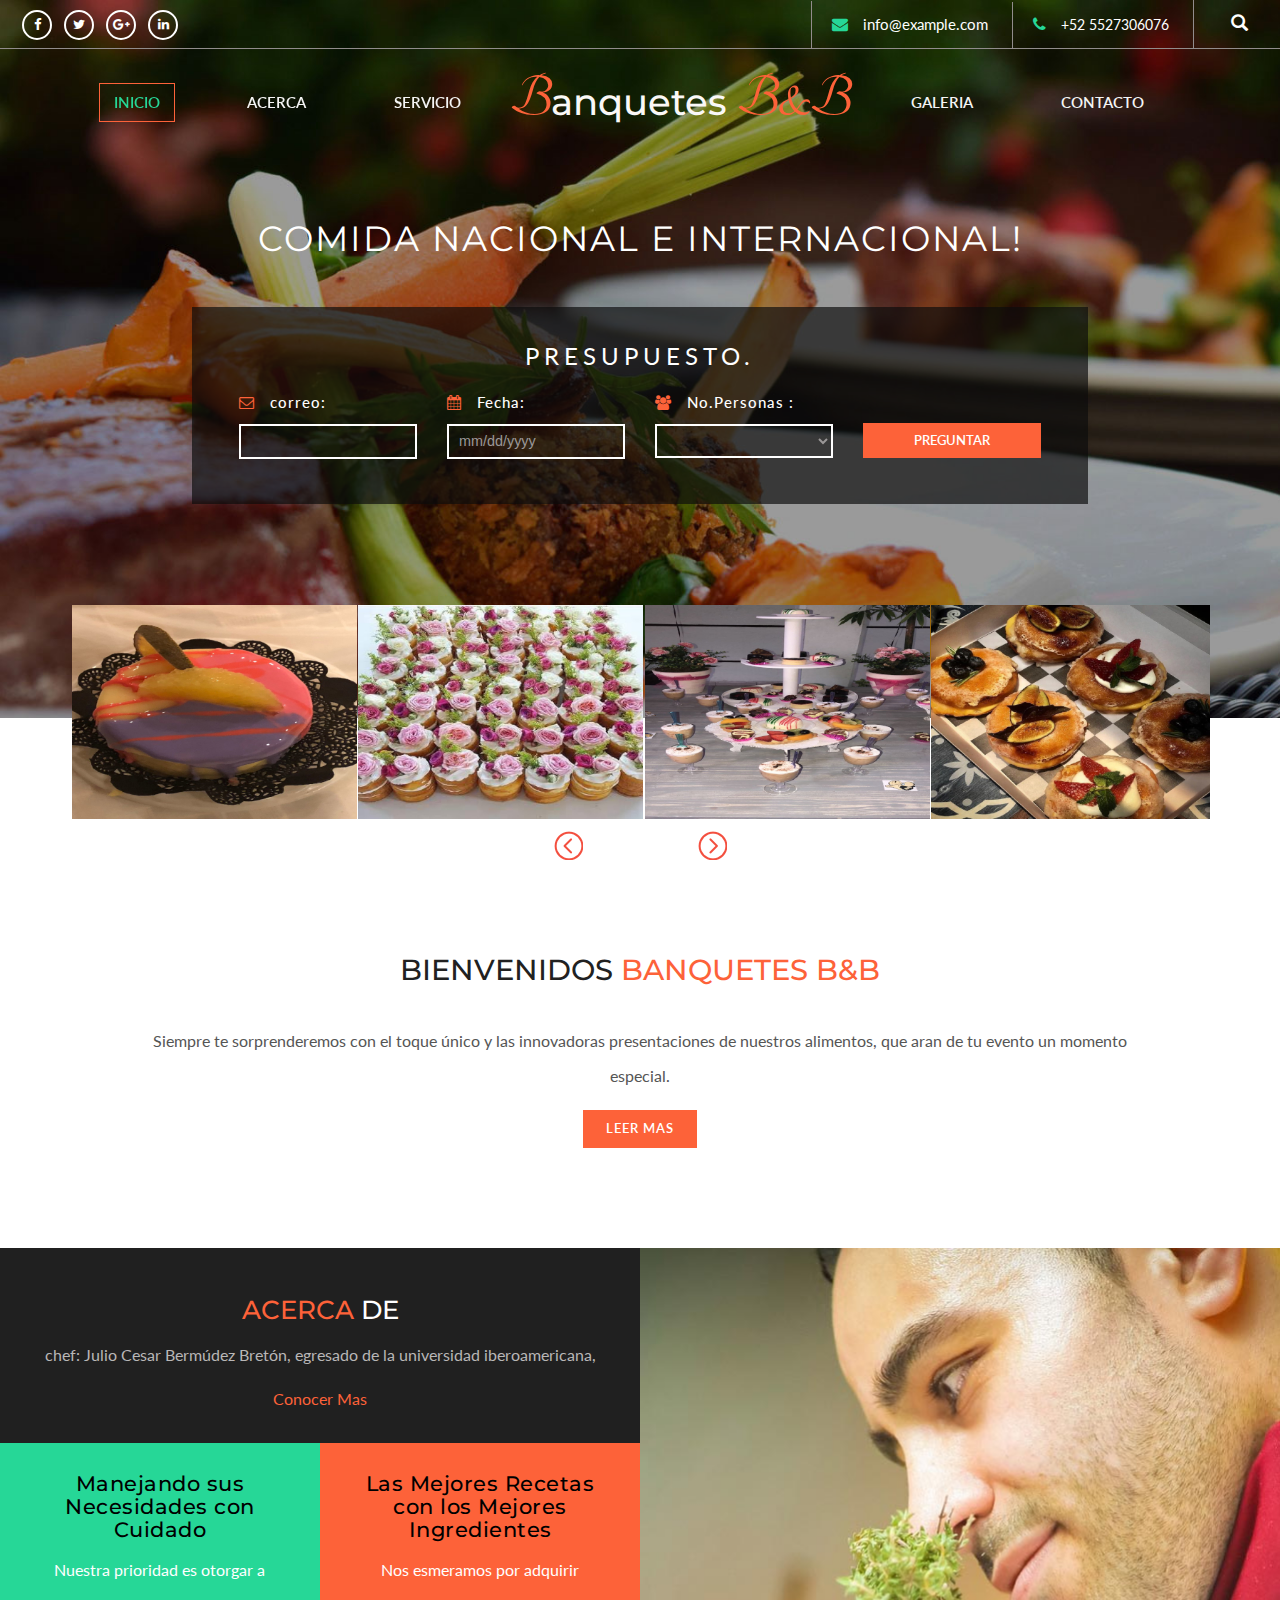
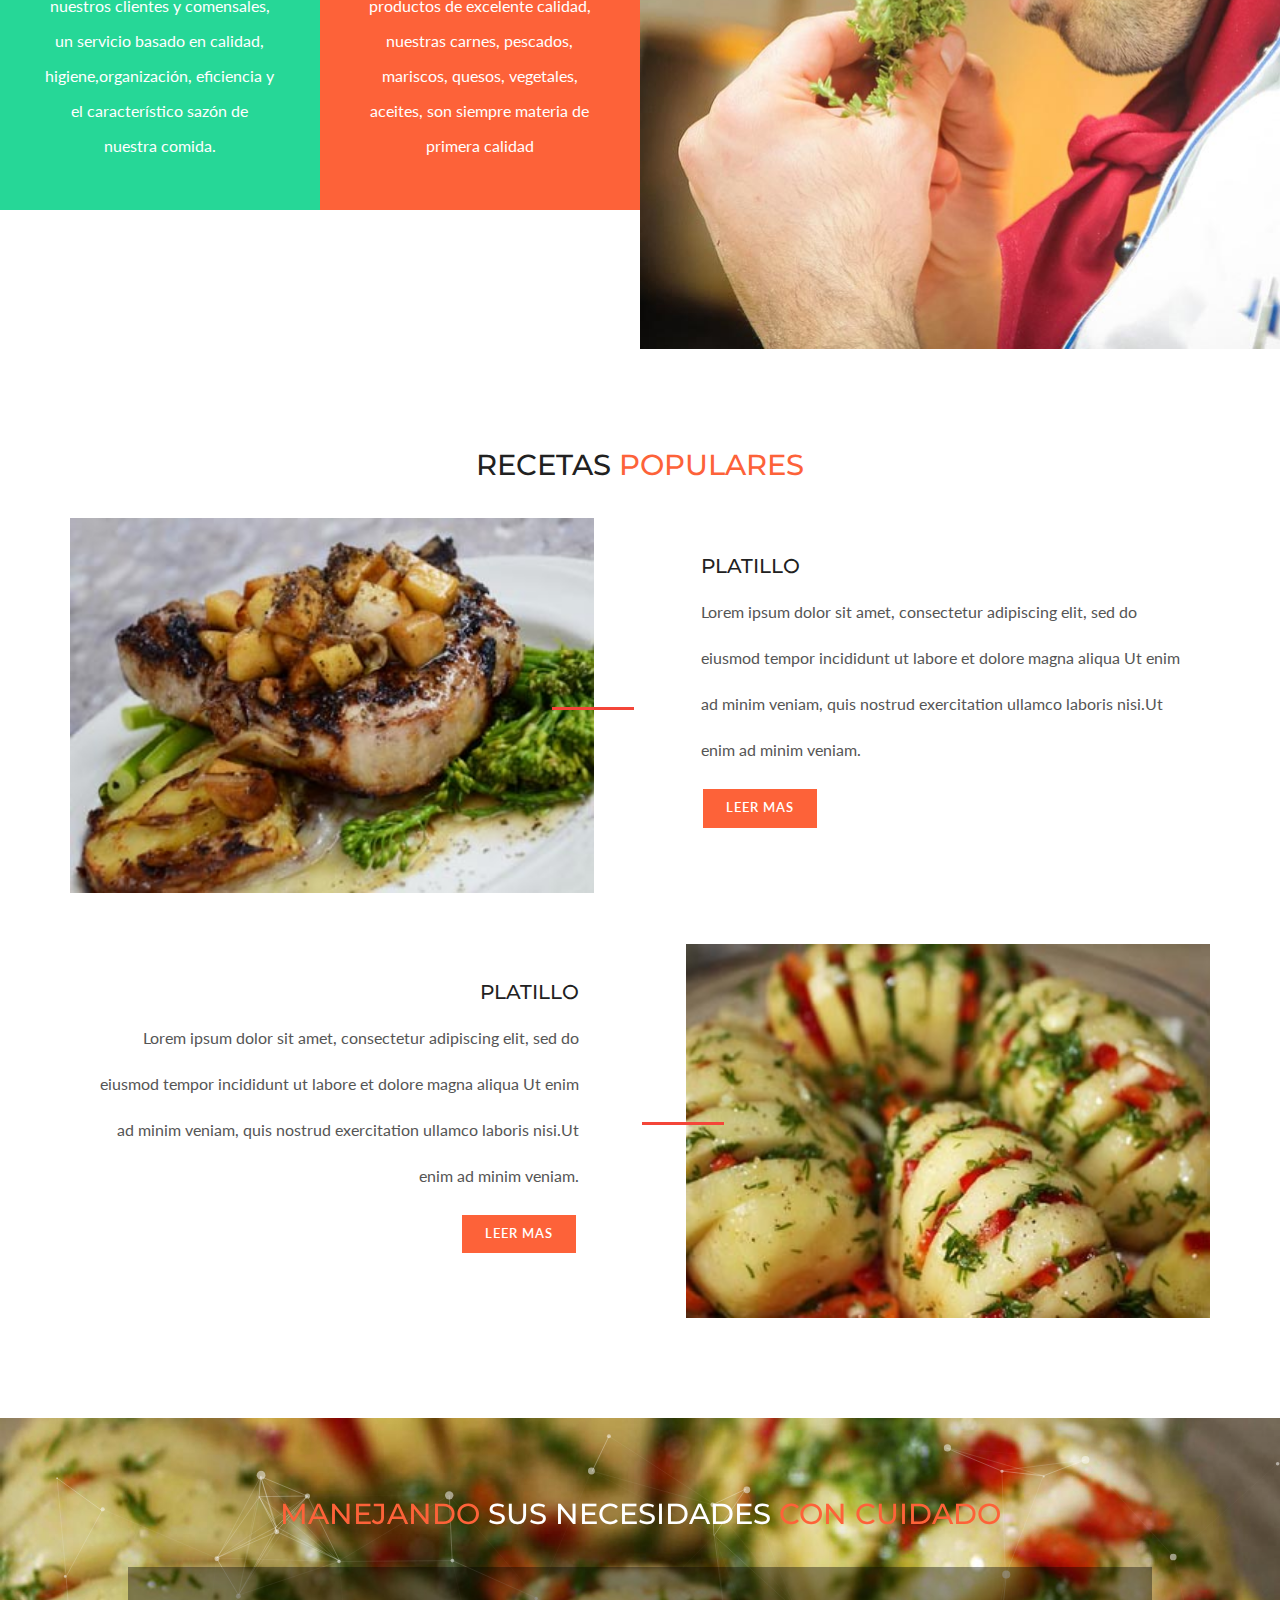
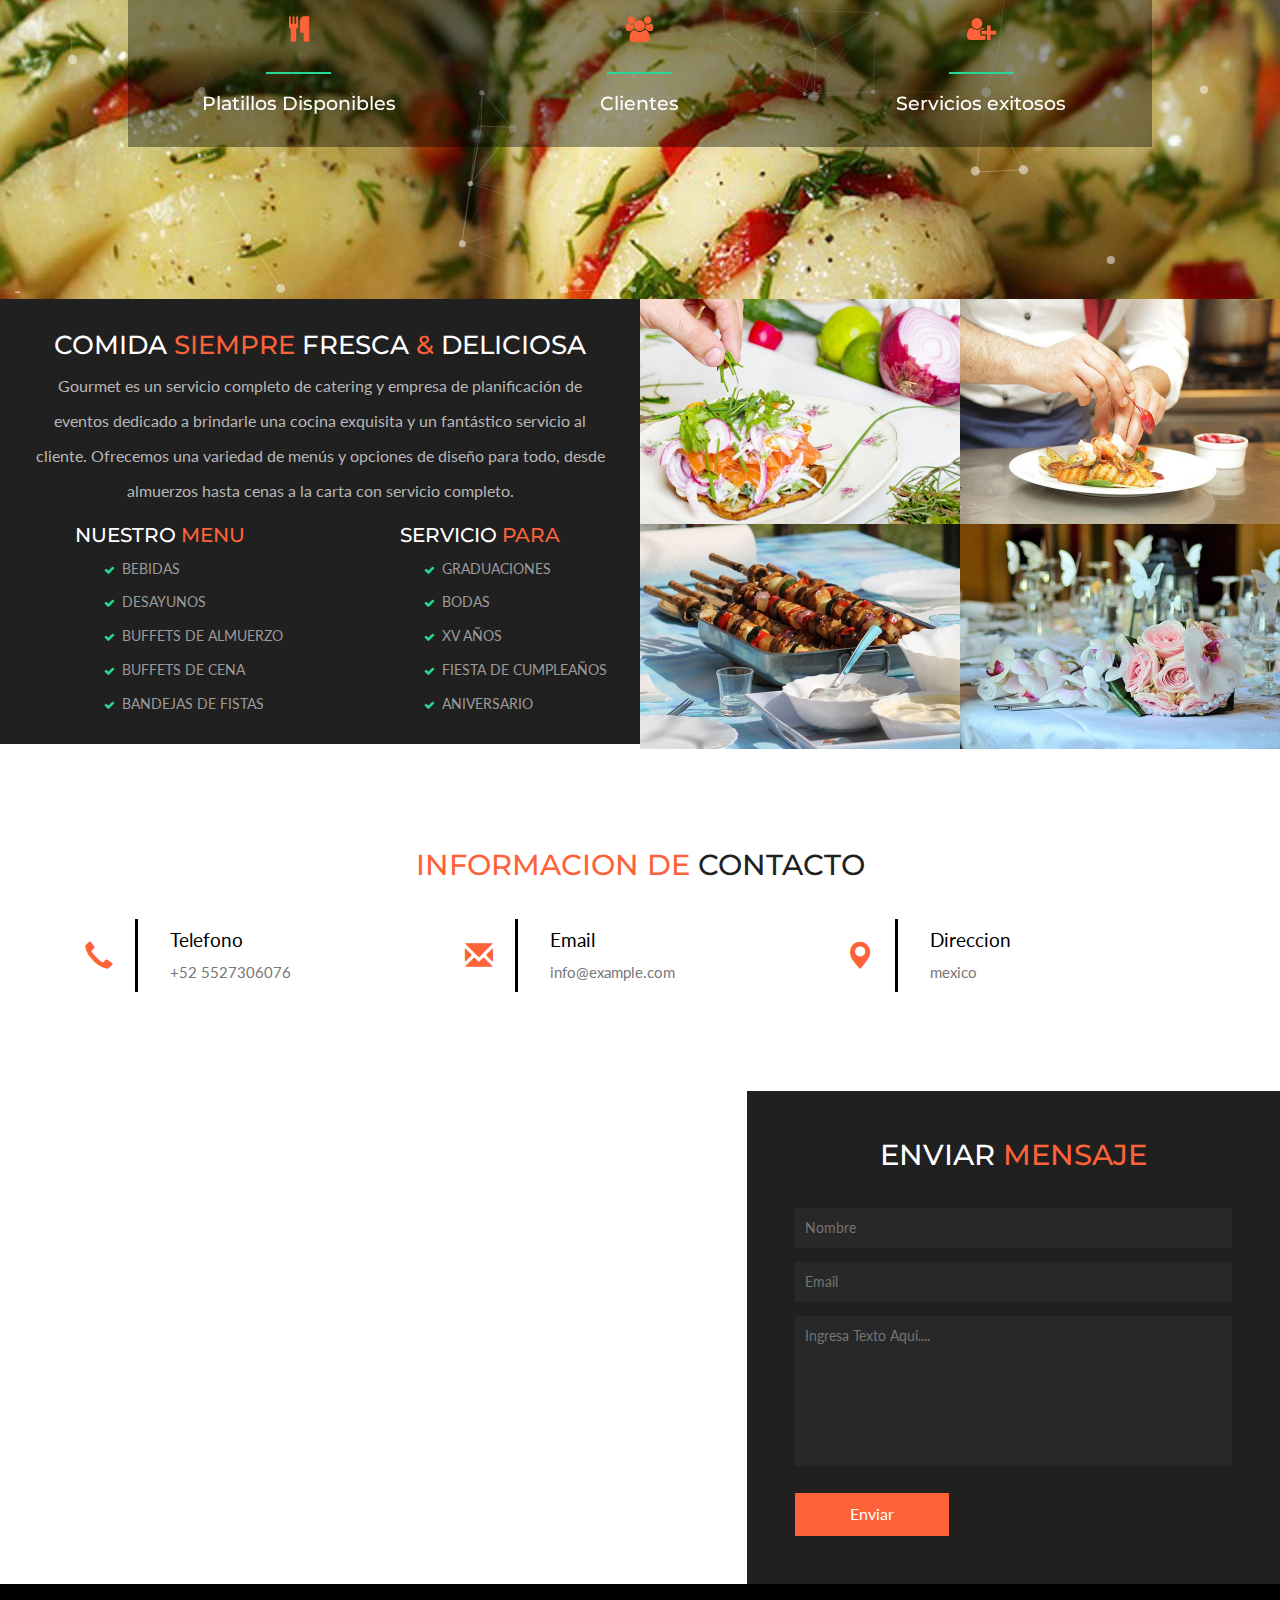
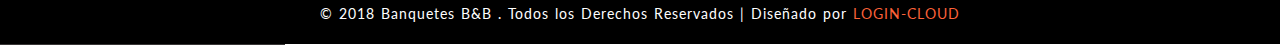
<file: index.html>
<!DOCTYPE html>
<html lang="en">
<head>
<title>BANQUETES B&B</title>

<meta name="viewport" content="width=device-width, initial-scale=1">
<meta http-equiv="Content-Type" content="text/html; charset=utf-8" />
<meta name="keywords" content="Delish Food Responsive web template, Bootstrap Web Templates, Flat Web Templates, Android Compatible web template, 
Smartphone Compatible web template, free webdesigns for Nokia, Samsung, LG, Sony Ericsson, Motorola web design" />
<script type="application/x-javascript"> addEventListener("load", function() { setTimeout(hideURLbar, 0); }, false);
		function hideURLbar(){ window.scrollTo(0,1); } </script>
<!-- //for-mobile-apps -->
<link href="css/bootstrap.css" rel="stylesheet" type="text/css" media="all" />
<link href="css/font-awesome.css" rel="stylesheet"> 
<link href="css/style.css" rel="stylesheet" type="text/css" media="all" />
<!--web-fonts-->
<link href="//fonts.googleapis.com/css?family=Montserrat:400,700" rel="stylesheet">
<link href="//fonts.googleapis.com/css?family=Lato:300,400,700" rel="stylesheet">
<link href="//fonts.googleapis.com/css?family=Tangerine:400,700" rel="stylesheet">
<!--//web-fonts-->
</head>
<body>
<!-- banner -->
	<div class="banner" id="home">
		<!-- header -->
		<div class="banner-top">
			<div class="social-bnr-agileits">
				<ul>
					<li><a href="https://www.facebook.com/BANQUETES-BB-196026547105606/"><i class="fa fa-facebook" aria-hidden="true"></i></a></li>
					<li><a href="#"><i class="fa fa-twitter" aria-hidden="true"></i></a></li>
					<li><a href="#"><i class="fa fa-google-plus" aria-hidden="true"></i></a></li>
					<li><a href="#"><i class="fa fa-linkedin" aria-hidden="true"></i></a></li>					
				</ul>
			</div>
			<div class="contact-bnr-w3-agile">
				<ul>
					<li><i class="fa fa-envelope" aria-hidden="true"></i><a href="mailto:info@example.com">INFO@EXAMPLE.COM</a></li>
					<li><i class="fa fa-phone" aria-hidden="true"></i>+52 5527306076</li>	
					<li>
						<div class="search">
							<input class="search_box" type="checkbox" id="search_box">
							<label class="icon-search" for="search_box"><span class="glyphicon glyphicon-search" aria-hidden="true"></span></label>
							<div class="search_form">
								<form action="#" method="post">
									<input type="search" name="Search" placeholder="Search..." required="" />
									<input type="submit" value="Send" />
								</form>
							</div>
						</div>
					</li>
				</ul>
			</div>
			<div class="clearfix"></div>
		</div>
		<header>
			<div class="container">

			<!-- navigation -->
			<div class="w3_navigation">
			<nav class="navbar navbar-default">
				<div class="navbar-header navbar-left">
					<button type="button" class="navbar-toggle collapsed" data-toggle="collapse" data-target="#bs-example-navbar-collapse-1">
						<span class="sr-only">Toggle navigation</span>
						<span class="icon-bar"></span>
						<span class="icon-bar"></span>
						<span class="icon-bar"></span>
					</button>
					<div class="w3_navigation_pos">
						<h1><a href="index.html"><span>B</span>anquetes <span>B&B</span></a></h1>
					</div>
				</div>
				<!-- Collect the nav links, forms, and other content for toggling -->
				<div class="collapse navbar-collapse navbar-right" id="bs-example-navbar-collapse-1">
					<nav class="menu menu--miranda">
						<ul class="nav navbar-nav menu__list">
							<li class="menu__item menu__item--current"><a href="index.html" class="menu__link">Inicio</a></li>
							<li class="menu__item"><a href="about.html" class=" menu__link">Acerca</a></li>
							<li class="menu__item"><a href="services.html" class=" menu__link">Servicio</a></li>
							<li class="menu__item"><a href="#" class=" menu__link"></a></li>
							<li class="menu__item"><a href="gallery.html" class=" menu__link">Galeria</a></li>
							<li class="menu__item"><a href="contact.html" class=" menu__link">Contacto</a></li>
						</ul>
					</nav>
				</div>
			</nav>	
	</div>
	<div class="clearfix"></div>
		<!-- //navigation -->
			</div>
		</header>
	<!-- //header -->
	<!-- banner-text -->
		<div class="banner-text"> 
			<h2>COMIDA NACIONAL E INTERNACIONAL!</h2>
			<div class="book-form">
			<p>Presupuesto.</p>


			
			   <form action="#" method="post">

				
					<div class="col-md-3 form-time-w3layouts">
							<label><i class="fa fa-envelope-o " aria-hidden="true"></i> correo:</label>
							<input type="text">
					</div>

					<div class="col-md-3 form-date-w3-agileits">
						        <label><i class="fa fa-calendar" aria-hidden="true"></i> Fecha:</label>
									<input  id="datepicker1" name="Text" type="text" value="mm/dd/yyyy" onfocus="this.value = '';" onblur="if (this.value == '') {this.value = 'mm/dd/yyyy';}" required="">
								</div>
								
					<div class="col-md-3 form-left-agileits-w3layouts ">
							<label><i class="fa fa-users" aria-hidden="true"></i> No.Personas :</label>
							<select class="form-control">
								<option></option>
								<option>10 Person</option>
								<option>20 People</option>
								<option>30 People</option>
								<option>40 People</option>
								<option>50 People</option>
								<option>60 People</option>
								<option>70 People</option>
								<option>80 People</option>
								<option>90 People</option>
								<option>100 People</option>
								<option>mas de 100</option>
							</select>
					</div>
					<div class="col-md-3 form-left-agileits-submit">
						  <input type="submit" value="Preguntar">
					</div>
				</form>



			</div>
		</div>
		<!-- gallery -->
	<div class="gallery-ban" id="gallery">
	<div class="container">
				<ul id="flexiselDemo1">			
					<li>
						<div class="wthree_testimonials_grid_main">
							
									<img src="images/1.jpg" alt=" " class="img-responsive" />
						</div>
					</li>
					<li>
						<div class="wthree_testimonials_grid_main">
							
									<img src="images/2.jpeg" alt=" " class="img-responsive" />
						</div>
					</li>
					<li>
						<div class="wthree_testimonials_grid_main">
						
									<img src="images/3.jpeg" alt=" " class="img-responsive" />
						</div>
					</li>
					<li>
						<div class="wthree_testimonials_grid_main">
						
									<img src="images/4.jpeg" alt=" " class="img-responsive" />
						</div>
					</li>
					<li>
						<div class="wthree_testimonials_grid_main">
						
									<img src="images/5.jpeg" alt=" " class="img-responsive" />
						</div>
					</li>
					<li>
						<div class="wthree_testimonials_grid_main">
						
									<img src="images/6.jpeg" alt=" " class="img-responsive" />
						</div>
					</li>
				</ul>
				
	</div>
	</div>
	<!-- //gallery -->
	<div class="gallery-ban" id="gallery">
		<div class="container">
					<ul id="flexiselDemo1">			
						<li>
							<div class="wthree_testimonials_grid_main">
								
										<img src="images/p1.jpg" alt=" " class="img-responsive" />
							</div>
						</li>
						<li>
							<div class="wthree_testimonials_grid_main">
								
										<img src="images/p2.jpg" alt=" " class="img-responsive" />
							</div>
						</li>
						<li>
							<div class="wthree_testimonials_grid_main">
							
										<img src="images/p3.jpg" alt=" " class="img-responsive" />
							</div>
						</li>
						<li>
							<div class="wthree_testimonials_grid_main">
							
										<img src="images/p6.jpg" alt=" " class="img-responsive" />
							</div>
						</li>
						<li>
							<div class="wthree_testimonials_grid_main">
							
										<img src="images/p4.jpg" alt=" " class="img-responsive" />
							</div>
						</li>
						<li>
							<div class="wthree_testimonials_grid_main">
							
										<img src="images/p5.jpg" alt=" " class="img-responsive" />
							</div>
						</li>
					</ul>
					
		</div>
		</div>
		<!-- //gallery -->
		</div>
		<!-- //banner -->
 <div class="ab-w3l-about">
	<div class="container">
		 <h3 class="tittle-w3"><span>Bienvenidos</span> Banquetes B&B</h3>
			<p class="para-w3l">Siempre te sorprenderemos con el toque único y las innovadoras
				presentaciones de nuestros alimentos, que aran de tu evento un momento especial.
							<p><a class="read" href="single.html">Leer Mas</a></p>
	</div>
</div>
	<div class="about" id="about">
      <div class="col-md-6 ab-w3-agile-info">
	   <div class="ab-w3-agile-info-text">
	     <h3 class="tittle-w3">Acerca<span> De</span></h3>
		 <p class="para-w3l">chef: Julio Cesar Bermúdez Bretón, egresado de la universidad iberoamericana, </p>
			<div class="about-read">
				<a href="single.html">Conocer Mas</a>
			</div>
		  </div>
		  <div class="ab-w3-agile-inner">
	       <div class="col-md-6 ab-w3-agile-part">
				<h4>Manejando sus Necesidades con Cuidado</h4>
		     <p class="para-w3l">Nuestra prioridad es otorgar a nuestros clientes y comensales,
				un servicio basado en calidad, higiene,organización, eficiencia
				y el característico sazón de nuestra comida.</p>
	       </div>
			<div class="col-md-6 ab-w3-agile-part two">
			<h4>Las Mejores Recetas con los Mejores Ingredientes</h4>
		     <p class="para-w3l">Nos esmeramos por adquirir productos de excelente calidad, nuestras carnes, pescados, mariscos, quesos, vegetales, aceites, son siempre materia de primera calidad </p>
	       </div>
			<div class="clearfix"></div>		   
	  </div>	
   </div>	 	  
	  <div class="col-md-6 ab-w3-agile-img">
	     
	  </div>
 
		<div class="clearfix"></div>
</div>
<!--blogs-->
<div class="agile-blogs" id="blogs">
	<div class="container">
	<h3 class="tittle-w3"><span>Recetas </span>Populares</h3>
		<div class="g1 agile-blog1">
			<a href="#"><img src="images/bl1.jpg" alt="blog1"></a>
				<div class="text-w3">
					<h3 class="tittle-w3 sub-head"><span>platillo</span></h3>
					<p class="para-w3l">Lorem ipsum dolor sit amet, consectetur adipiscing elit, sed do eiusmod tempor incididunt ut labore et dolore magna aliqua Ut enim ad minim veniam, quis nostrud exercitation ullamco laboris nisi.Ut enim ad minim veniam.</p>
					
					<a class="read b1" href="single.html">Leer Mas</a>
				</div>
				<div class="clearfix"></div>
		</div>
		<div class="g2 agile-blog2">
			<a href="#"><img src="images/bl2.jpg" alt="blog1"></a>
				<div class="text-w3l">
					<h3 class="tittle-w3 sub-head"><span>Platillo</span></h3>
					<p class="para-w3l">Lorem ipsum dolor sit amet, consectetur adipiscing elit, sed do eiusmod tempor incididunt ut labore et dolore magna aliqua Ut enim ad minim veniam, quis nostrud exercitation ullamco laboris nisi.Ut enim ad minim veniam.</p>
					<a class="read b2" href="single.html">Leer Mas</a>
						
				</div>
				<div class="clearfix"></div>
		</div>
	</div>
</div>
<!--//blogs-->

<!--count-->
<div class="count-agileits">
	<div id="particles-js"></div>
		
		<div class="count-grids">
		<h3 class="tittle-w3">Manejando <span>Sus Necesidades</span> Con Cuidado</h3>
		<div class="count-bgcolor-w3ls">
			<div class="col-md-4 count-grid">
			<i class="fa fa-cutlery" aria-hidden="true"></i>
				<div class="count hvr-bounce-to-bottom">
					<div class='numscroller numscroller-big-bottom' data-slno='1' data-min='0' data-max='60' data-delay='50' data-increment="1"></div>
						<span></span>
						<h5>Platillos Disponibles</h5>
				</div>
			</div>
			<div class="col-md-4 count-grid">
			<i class="fa fa-users" aria-hidden="true"></i>
				<div class="count hvr-bounce-to-bottom">
					<div class='numscroller numscroller-big-bottom' data-slno='1' data-min='0' data-max='372' data-delay='70' data-increment="1"></div>
						<span></span>
						<h5>Clientes</h5>
				</div>
			</div>
			<div class="col-md-4 count-grid">
			<i class="fa fa-user-plus" aria-hidden="true"></i>
				<div class="count hvr-bounce-to-bottom">
					<div class='numscroller numscroller-big-bottom' data-slno='1' data-min='0' data-max='505' data-delay='80' data-increment="1"></div>
						<span></span>
						<h5>Servicios exitosos</h5>
					</div>
			</div>
			<div class="clearfix"></div>
			</div>
		</div>
</div>
	<!--count-->
	<!--services-section-->
<div class="services-w3layouts" id="services">
<!-- //Stats -->
<div class="col-md-6 agitsworkw3ls-grid ">
<h3 class="tittle-w3"><span>Comida</span> Siempre <span>Fresca </span>&<span> Deliciosa</span></h3>
<p class="para-w3l">Gourmet es un servicio completo de catering y empresa de planificación de eventos dedicado a brindarle una cocina exquisita y un fantástico servicio al cliente. Ofrecemos una variedad de menús y opciones de diseño para todo, desde almuerzos hasta cenas a la carta con servicio completo.</p>
<div class="services-left-w3-agile">
	<h3 class="tittle-w3 sub-head"><span>Nuestro </span>Menu</h3>
	<ul>
		<li><i class="fa fa-check" aria-hidden="true"></i>BEBIDAS</li>
		<li><i class="fa fa-check" aria-hidden="true"></i>DESAYUNOS	</li>
		<li><i class="fa fa-check" aria-hidden="true"></i>BUFFETS DE ALMUERZO</li>
		<li><i class="fa fa-check" aria-hidden="true"></i>BUFFETS DE CENA</li>
		<li><i class="fa fa-check" aria-hidden="true"></i>BANDEJAS DE FISTAS</li>
	</ul>
	</div>
	<div class="services-right-w3-agile">
	<h3 class="tittle-w3 sub-head"><span>Servicio</span> Para</h3>
	<ul>
		<li><i class="fa fa-check" aria-hidden="true"></i>GRADUACIONES</li>
		<li><i class="fa fa-check" aria-hidden="true"></i>BODAS</li>
		<li><i class="fa fa-check" aria-hidden="true"></i>XV AÑOS</li>
		<li><i class="fa fa-check" aria-hidden="true"></i>FIESTA DE CUMPLEAÑOS</li>
		<li><i class="fa fa-check" aria-hidden="true"></i>ANIVERSARIO</li>
	</ul>
	</div>
</div>

<div class="col-md-6 agitsworkw3ls-grid-2">
   <div class="info-imgs">
		 <ul>
		  <li>
			  <div class="gallery-grid1">
					<a href="single.html"><img src="images/s1.jpg" alt=" " class="img-responsive"></a>
					<div class="p-mask">
							<h4><span>P</span>latillo <span>F</span>ood</h4>
						<p>Neque porro quisquam est, qui dolorem ipsum.</p>
					</div>
				</div>
		  </li>
		   <li>
			 <div class="gallery-grid1">
				<a href="single.html"><img src="images/s2.jpg" alt=" " class="img-responsive"></a>
				<div class="p-mask">
						<h4><span>P</span>latillo <span>F</span>ood</h4>
					<p>Neque porro quisquam est, qui dolorem ipsum.</p>
				</div>
			</div>
		   </li>
			<li>
			   <div class="gallery-grid1">
				<a href="single.html"><img src="images/s3.jpg" alt=" " class="img-responsive"></a>
				<div class="p-mask">
						<h4><span>P</span>latillo <span>F</span>ood</h4>
					<p>Neque porro quisquam est, qui dolorem ipsum.</p>
				</div>
			</div>
			</li>
			<li>
			  <div class="gallery-grid1">
				<a href="single.html"><img src="images/s4.jpg" alt=" " class="img-responsive"></a>
				<div class="p-mask">
						<h4><span>P</span>latillo <span>F</span>ood</h4>
					<p>Neque porro quisquam est, qui dolorem ipsum.</p>
				</div>
			</div>
			</li>
		 </ul>
   </div>
	
</div>
<div class="clearfix"></div>
<!-- //Stats -->
<div class="clearfix"></div>
</div>
<!--//services-section-->
<!-- mail -->
<div class="mail">
	<div class="mail-grid1">
	<div class="container">	
		<h3 class="tittle-w3">Informacion de <span>Contacto</span></h3>
			<div class="col-md-4 mail-agileits-w3layouts">
				<i class="glyphicon glyphicon-earphone" aria-hidden="true"></i>
				<div class="contact-right">
					<p>Telefono</p><span>+52 5527306076</span>
				</div>
			</div>
			<div class="col-md-4 mail-agileits-w3layouts">
				<i class="glyphicon glyphicon-envelope" aria-hidden="true"></i>
				<div class="contact-right">
					<p>Email</p><a href="mailto:info@example.com">info@example.com</a>
				</div>
			</div>
			<div class="col-md-4 mail-agileits-w3layouts">
				<i class="glyphicon glyphicon-map-marker" aria-hidden="true"></i>
				<div class="contact-right">
					<p>Direccion</p><span>mexico</span>
				</div>
			</div>
			<div class="clearfix"></div>
		</div>
	</div>
	
<div class="col-md-7 map ">
	<iframe src="https://www.google.com/maps/place/19%C2%B028'04.2%22N+99%C2%B005'45.4%22W/@19.4678402,-99.0981207,17z/data=!3m1!4b1!4m5!3m4!1s0x0:0x0!8m2!3d19.4678402!4d-99.095932?hl=es"></iframe>
</div>
	<div class="col-md-5 mail-grid1-form ">
		<h3 class="tittle-w3"><span>Enviar </span>Mensaje</h3>
		<form action="#" method="post">
			<input type="text" name="Name" placeholder="Nombre" required="" />
			<input type="email" name="Email" placeholder="Email" required="" />
			<textarea name="Message" placeholder="Ingresa Texto Aqui...." required=""></textarea>
			<input type="submit" value="Enviar">
		</form>
	</div>
	<div class="clearfix"></div>
</div>
<!-- //mail -->

<div class="copyright-wthree">
<p>&copy; 2018 Banquetes B&B . Todos los Derechos Reservados | Diseñado por <a href="https://l-c.000webhostapp.com/?fbclid=IwAR1QmT-geW8f7Zy0SzP6vdUd9-r7JhciH8CO1VgEvvmxd1SCUQvlngJWXy4"> LOGIN-CLOUD </a></p>
</div>
<!-- //Footer -->

<a href="#home" class="scroll" id="toTop" style="display: block;"> <span id="toTopHover" style="opacity: 1;"> </span></a>
<!-- //smooth scrolling -->
<script type="text/javascript" src="js/jquery-2.1.4.min.js"></script>
<script type="text/javascript" src="js/numscroller-1.0.js"></script>
<script src="js/particles.js"></script>
<script src="js/app.js"></script>
<!--gallery-->
<script type="text/javascript">
			$(window).load(function() {
				$("#flexiselDemo1").flexisel({
					visibleItems:4,
					animationSpeed: 1000,
					autoPlay: true,
					autoPlaySpeed: 3000,    		
					pauseOnHover: true,
					enableResponsiveBreakpoints: true,
					responsiveBreakpoints: { 
						portrait: { 
							changePoint:480,
							visibleItems: 1
						}, 
						landscape: { 
							changePoint:640,
							visibleItems:2
						},
						tablet: { 
							changePoint:768,
							visibleItems: 3
						}
					}
				});
				
			});
	</script>
	<script type="text/javascript" src="js/jquery.flexisel.js"></script>
<!--gallery-->
<!-- Dropdown-Menu-JavaScript -->
<script>
$(document).ready(function(){
	$(".dropdown").hover(            
		function() {
			$('.dropdown-menu', this).stop( true, true ).slideDown("fast");
			$(this).toggleClass('open');        
		},
		function() {
			$('.dropdown-menu', this).stop( true, true ).slideUp("fast");
			$(this).toggleClass('open');       
		}
	);
});
</script>
<!-- //Dropdown-Menu-JavaScript -->
<!-- Calendar -->
<link rel="stylesheet" href="css/jquery-ui.css" />
<script src="js/jquery-ui.js"></script>
  <script>
		  $(function() {
			$( "#datepicker,#datepicker1,#datepicker2,#datepicker3" ).datepicker();
		  });
  </script>
<!-- //Calendar -->
<!-- start-smoth-scrolling -->
<script type="text/javascript" src="js/move-top.js"></script>
<script type="text/javascript" src="js/easing.js"></script>
<script type="text/javascript">
jQuery(document).ready(function($) {
$(".scroll").click(function(event){		
event.preventDefault();
$('html,body').animate({scrollTop:$(this.hash).offset().top},1000);
});
});
</script>
<!-- start-smoth-scrolling -->
<!-- here stars scrolling icon -->
<script type="text/javascript">
$(document).ready(function() {
/*
var defaults = {
containerID: 'toTop', // fading element id
containerHoverID: 'toTopHover', // fading element hover id
scrollSpeed: 1200,
easingType: 'linear' 
};
*/
				
$().UItoTop({ easingType: 'easeOutQuart' });
				
});
</script>
<!-- //here ends scrolling icon -->
<!--js for bootstrap working-->
<script src="js/bootstrap.js"></script>
<!-- //for bootstrap working -->
<!-- script-for-menu -->
	<script>					
		$("span.menu").click(function(){
			$(".top-nav ul").slideToggle("slow" , function(){
			});
		});
	</script>
	<!-- script-for-menu -->
</body>
</html>
</file>
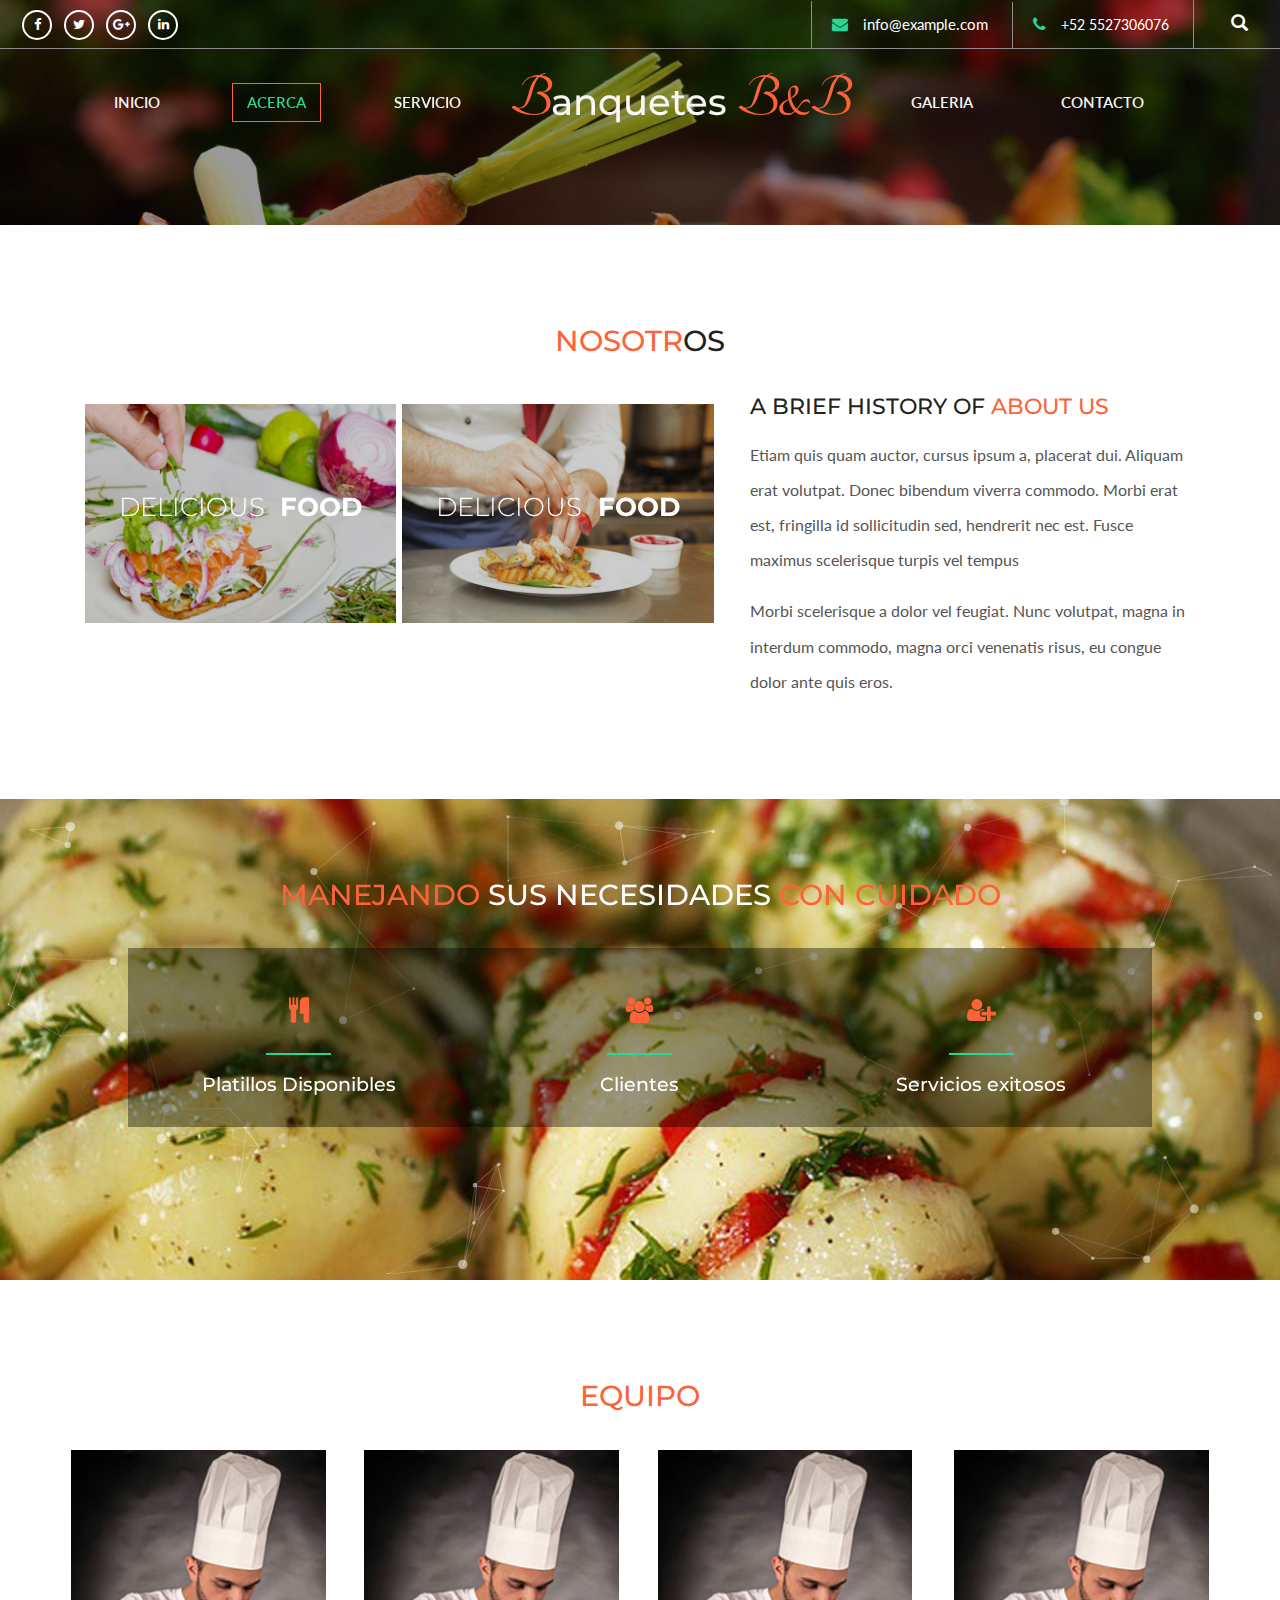
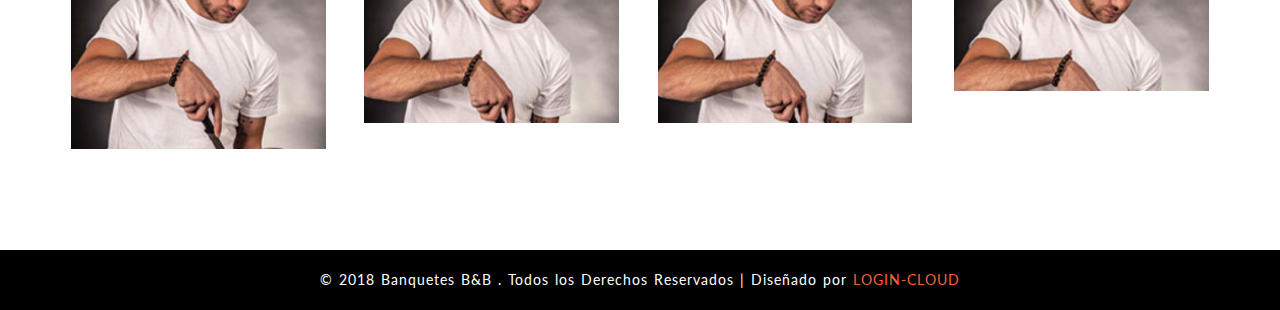
<file: about.html>
<!DOCTYPE html>
<html lang="en">
<head>
<title>BANQUETES B&B</title>
<!-- for-mobile-apps -->
<meta name="viewport" content="width=device-width, initial-scale=1">
<meta http-equiv="Content-Type" content="text/html; charset=utf-8" />
<meta name="keywords" content="Delish Food Responsive web template, Bootstrap Web Templates, Flat Web Templates, Android Compatible web template, 
Smartphone Compatible web template, free webdesigns for Nokia, Samsung, LG, Sony Ericsson, Motorola web design" />
<script type="application/x-javascript"> addEventListener("load", function() { setTimeout(hideURLbar, 0); }, false);
		function hideURLbar(){ window.scrollTo(0,1); } </script>
<!-- //for-mobile-apps -->
<link href="css/bootstrap.css" rel="stylesheet" type="text/css" media="all" />
<link href="css/style.css" rel="stylesheet" type="text/css" media="all" />
<link href="css/font-awesome.css" rel="stylesheet"> 
<!--web-fonts-->
<link href="//fonts.googleapis.com/css?family=Montserrat:400,700" rel="stylesheet">
<link href="//fonts.googleapis.com/css?family=Lato:300,400,700" rel="stylesheet">
<link href="//fonts.googleapis.com/css?family=Tangerine:400,700" rel="stylesheet">
<!--//web-fonts-->
</head>
<body>
<!-- banner -->
	<div class="banner inner-bg-w3" id="home">
		<!-- header -->
		<div class="banner-top">
			<div class="social-bnr-agileits">
				<ul>
					<li><a href="https://www.facebook.com/BANQUETES-BB-196026547105606/"><i class="fa fa-facebook" aria-hidden="true"></i></a></li>
					<li><a href="#"><i class="fa fa-twitter" aria-hidden="true"></i></a></li>
					<li><a href="#"><i class="fa fa-google-plus" aria-hidden="true"></i></a></li>
					<li><a href="#"><i class="fa fa-linkedin" aria-hidden="true"></i></a></li>					
				</ul>
			</div>
			<div class="contact-bnr-w3-agile">
				<ul>
					<li><i class="fa fa-envelope" aria-hidden="true"></i><a href="mailto:info@example.com">INFO@EXAMPLE.COM</a></li>
					<li><i class="fa fa-phone" aria-hidden="true"></i>+52 5527306076</li>	
					<li>
						<div class="search">
							<input class="search_box" type="checkbox" id="search_box">
							<label class="icon-search" for="search_box"><span class="glyphicon glyphicon-search" aria-hidden="true"></span></label>
							<div class="search_form">
								<form action="#" method="post">
									<input type="search" name="Search" placeholder="Search..." required="" />
									<input type="submit" value="Send" />
								</form>
							</div>
						</div>
					</li>
				</ul>
			</div>
			<div class="clearfix"></div>
		</div>
		<header>
			<div class="container">

			<!-- navigation -->
			<div class="w3_navigation">
			<nav class="navbar navbar-default">
				<div class="navbar-header navbar-left">
					<button type="button" class="navbar-toggle collapsed" data-toggle="collapse" data-target="#bs-example-navbar-collapse-1">
						<span class="sr-only">Toggle navigation</span>
						<span class="icon-bar"></span>
						<span class="icon-bar"></span>
						<span class="icon-bar"></span>
					</button>
					<div class="w3_navigation_pos">
						<h1><a href="index.html"><span>B</span>anquetes <span>B&B</span></a></h1>
					</div>
				</div>
				<!-- Collect the nav links, forms, and other content for toggling -->
				<div class="collapse navbar-collapse navbar-right" id="bs-example-navbar-collapse-1">
					<nav class="menu menu--miranda">
						<ul class="nav navbar-nav menu__list">
							<li class="menu__item"><a href="index.html" class="menu__link">Inicio</a></li>
							<li class="menu__item menu__item--current"><a href="about.html" class="menu__link">Acerca</a></li>
							<li class="menu__item"><a href="services.html" class=" menu__link">Servicio</a></li>
							<li class="menu__item"><a href="#" class=" menu__link"></a></li>
							<li class="menu__item"><a href="gallery.html" class=" menu__link">Galeria</a></li>
							<li class="menu__item"><a href="contact.html" class=" menu__link">Contacto</a></li>
						
						
					</li>
												</ul>
					</nav>
				</div>
			</nav>	
	</div>
	<div class="clearfix"></div>
		<!-- //navigation -->
			</div>
		</header>
	<!-- //header -->
	</div>
<!-- //banner -->
<!-- about-top -->
	<div class="agile-about-top">
		<div class="container">
		<h2 class="tittle-w3">Nosotr<span>os</span></h2>
			<div class="about-section">
				<div class="col-md-7 ab-left">
				  <div class="grid">
			        <div class="h-f">
					<figure class="effect-jazz">
					<img src="images/s1.jpg" alt="img25">
						<figcaption>
							<h4>Delicious <span>Food</span></h4>
							<p>Etiam quis quam auctor, cursus ipsum a, placerat dui.</p>
						</figcaption>			
					</figure>
					
				 </div>
				 <div class="h-f">
					<figure class="effect-jazz">
						<img src="images/s2.jpg" alt="img25">
						<figcaption>
							<h4>Delicious <span>Food</span></h4>
							<p>Etiam quis quam auctor, cursus ipsum a, placerat dui.</p>
							
						</figcaption>			
					</figure>
					
				 </div>
				 <div class="clearfix"> </div>
				 </div>
			   </div>
			   <div class="col-md-5 ab-text">
			        <h3 class="tittle-w3"><span>A brief history of </span>about us</h3>
					<p>Etiam quis quam auctor, cursus ipsum a, placerat dui. Aliquam erat volutpat. Donec bibendum viverra commodo. Morbi erat est, fringilla id sollicitudin sed, hendrerit nec est. Fusce maximus scelerisque turpis vel tempus
					<span>Morbi scelerisque a dolor vel feugiat. Nunc volutpat, magna in interdum commodo, magna orci venenatis risus, eu congue dolor ante quis eros.</span></p>
				</div>
				<div class="clearfix"> </div>
			 </div>
		</div>
	</div>
	<!-- //about-top -->
	<!--count-->
			<div class="count-agileits">
				<div id="particles-js"></div>
					
				<div class="count-grids">
					<h3 class="tittle-w3">Manejando <span>Sus Necesidades</span> Con Cuidado</h3>
					<div class="count-bgcolor-w3ls">
						<div class="col-md-4 count-grid">
						<i class="fa fa-cutlery" aria-hidden="true"></i>
							<div class="count hvr-bounce-to-bottom">
								<div class='numscroller numscroller-big-bottom' data-slno='1' data-min='0' data-max='60' data-delay='50' data-increment="1"></div>
									<span></span>
									<h5>Platillos Disponibles</h5>
							</div>
						</div>
						<div class="col-md-4 count-grid">
						<i class="fa fa-users" aria-hidden="true"></i>
							<div class="count hvr-bounce-to-bottom">
								<div class='numscroller numscroller-big-bottom' data-slno='1' data-min='0' data-max='372' data-delay='70' data-increment="1"></div>
									<span></span>
									<h5>Clientes</h5>
							</div>
						</div>
						<div class="col-md-4 count-grid">
						<i class="fa fa-user-plus" aria-hidden="true"></i>
							<div class="count hvr-bounce-to-bottom">
								<div class='numscroller numscroller-big-bottom' data-slno='1' data-min='0' data-max='505' data-delay='80' data-increment="1"></div>
									<span></span>
									<h5>Servicios exitosos</h5>
								</div>
						</div>
						<div class="clearfix"></div>
						</div>
					</div>
			</div>
				<!--count-->
	<!--team-->
	<div class="team">
		<div class="container">
			<h3 class="tittle-w3">Equipo</h3>
			<div class="team-row">
				<div class="col-md-3 team-grids wow fadeInUp animated" data-wow-delay=".5s">
					<h5>Julio <span>Cesar</span></h5>
					<p>Lorem ipsum dolor sit amet, consectetur adipi est eligendi scing elit consectetur</p>
					<div class="social-bnr-agileits about-agile">
						<ul>
							<li><a href="#"><i class="fa fa-facebook" aria-hidden="true"></i></a></li>
							<li><a href="#"><i class="fa fa-twitter" aria-hidden="true"></i></a></li>
							<li><a href="#"><i class="fa fa-google-plus" aria-hidden="true"></i></a></li>
							<li><a href="#"><i class="fa fa-linkedin" aria-hidden="true"></i></a></li>					
						</ul>
					</div>
					<div class="team-img">
						<img src="images/t1.jpg" alt="">
					</div>
				</div>
				<div class="col-md-3 team-grids team-mdl wow fadeInUp animated" data-wow-delay=".5s">
					<h5>Horacio <span>Cardenas</span></h5>
					<p>Consectetur adipi lorem ipsum .</p>
					<div class="social-bnr-agileits about-agile">
						<ul>
							<li><a href="#"><i class="fa fa-facebook" aria-hidden="true"></i></a></li>
							<li><a href="#"><i class="fa fa-twitter" aria-hidden="true"></i></a></li>
							<li><a href="#"><i class="fa fa-google-plus" aria-hidden="true"></i></a></li>
							<li><a href="#"><i class="fa fa-linkedin" aria-hidden="true"></i></a></li>					
						</ul>
					</div>
					<div class="team-img">
						<img src="images/t1.jpg" alt="">
					</div>
				</div>
				<div class="col-md-3 team-grids team-mdl1 wow fadeInUp animated" data-wow-delay=".5s">
					<h5>Miguel <span>Villeda</span></h5>
					<p>Lorem ipsum dolor sit amet,.</p>
					<div class="social-bnr-agileits about-agile">
						<ul>
							<li><a href="#"><i class="fa fa-facebook" aria-hidden="true"></i></a></li>
							<li><a href="#"><i class="fa fa-twitter" aria-hidden="true"></i></a></li>
							<li><a href="#"><i class="fa fa-google-plus" aria-hidden="true"></i></a></li>
							<li><a href="#"><i class="fa fa-linkedin" aria-hidden="true"></i></a></li>					
						</ul>
					</div>
					<div class="team-img">
						<img src="images/t1.jpg" alt="">
					</div>
				</div>
				<div class="col-md-3 team-grids wow fadeInUp animated" data-wow-delay=".5s">
					<h5>Otro <span>Mas</span></h5>
					<p>Eligendi scing elit lorem ipsum dolor sit amet, </p>
					<div class="social-bnr-agileits about-agile">
						<ul>
							<li><a href="#"><i class="fa fa-facebook" aria-hidden="true"></i></a></li>
							<li><a href="#"><i class="fa fa-twitter" aria-hidden="true"></i></a></li>
							<li><a href="#"><i class="fa fa-google-plus" aria-hidden="true"></i></a></li>
							<li><a href="#"><i class="fa fa-linkedin" aria-hidden="true"></i></a></li>					
						</ul>
					</div>
					<div class="team-img">
						<img src="images/t1.jpg" alt="">
					</div>
				</div>
				<div class="clearfix"> </div>
			</div>
		</div>
	</div>	
	<!--//team-->	
<!-- Footer -->

			<div class="copyright-wthree">
				<p>&copy; 2018 Banquetes B&B . Todos los Derechos Reservados | Diseñado por <a href="https://l-c.000webhostapp.com/?fbclid=IwAR1QmT-geW8f7Zy0SzP6vdUd9-r7JhciH8CO1VgEvvmxd1SCUQvlngJWXy4"> LOGIN-CLOUD </a></p>
			</div>
<!-- //Footer -->
	<a href="#home" class="scroll" id="toTop" style="display: block;"> <span id="toTopHover" style="opacity: 1;"> </span></a>
<!-- //smooth scrolling -->
<script type="text/javascript" src="js/jquery-2.1.4.min.js"></script>
<script type="text/javascript" src="js/numscroller-1.0.js"></script>
<script src="js/particles.js"></script>
			<script src="js/app.js"></script>
<!-- Dropdown-Menu-JavaScript -->
			<script>
				$(document).ready(function(){
					$(".dropdown").hover(            
						function() {
							$('.dropdown-menu', this).stop( true, true ).slideDown("fast");
							$(this).toggleClass('open');        
						},
						function() {
							$('.dropdown-menu', this).stop( true, true ).slideUp("fast");
							$(this).toggleClass('open');       
						}
					);
				});
			</script>
		<!-- //Dropdown-Menu-JavaScript -->
 <!-- start-smoth-scrolling -->
<script type="text/javascript" src="js/move-top.js"></script>
<script type="text/javascript" src="js/easing.js"></script>
<script type="text/javascript">
	jQuery(document).ready(function($) {
		$(".scroll").click(function(event){		
			event.preventDefault();
			$('html,body').animate({scrollTop:$(this.hash).offset().top},1000);
		});
	});
</script>
<!-- start-smoth-scrolling -->
<!-- here stars scrolling icon -->
	<script type="text/javascript">
		$(document).ready(function() {
			/*
				var defaults = {
				containerID: 'toTop', // fading element id
				containerHoverID: 'toTopHover', // fading element hover id
				scrollSpeed: 1200,
				easingType: 'linear' 
				};
			*/
								
			$().UItoTop({ easingType: 'easeOutQuart' });
								
			});
	</script>
<!-- //here ends scrolling icon -->
<!--js for bootstrap working-->
	<script src="js/bootstrap.js"></script>
<!-- //for bootstrap working -->


<!-- script-for-menu -->
					<script>					
						$("span.menu").click(function(){
							$(".top-nav ul").slideToggle("slow" , function(){
							});
						});
					</script>
					<!-- script-for-menu -->
</body>
</html>
</file>
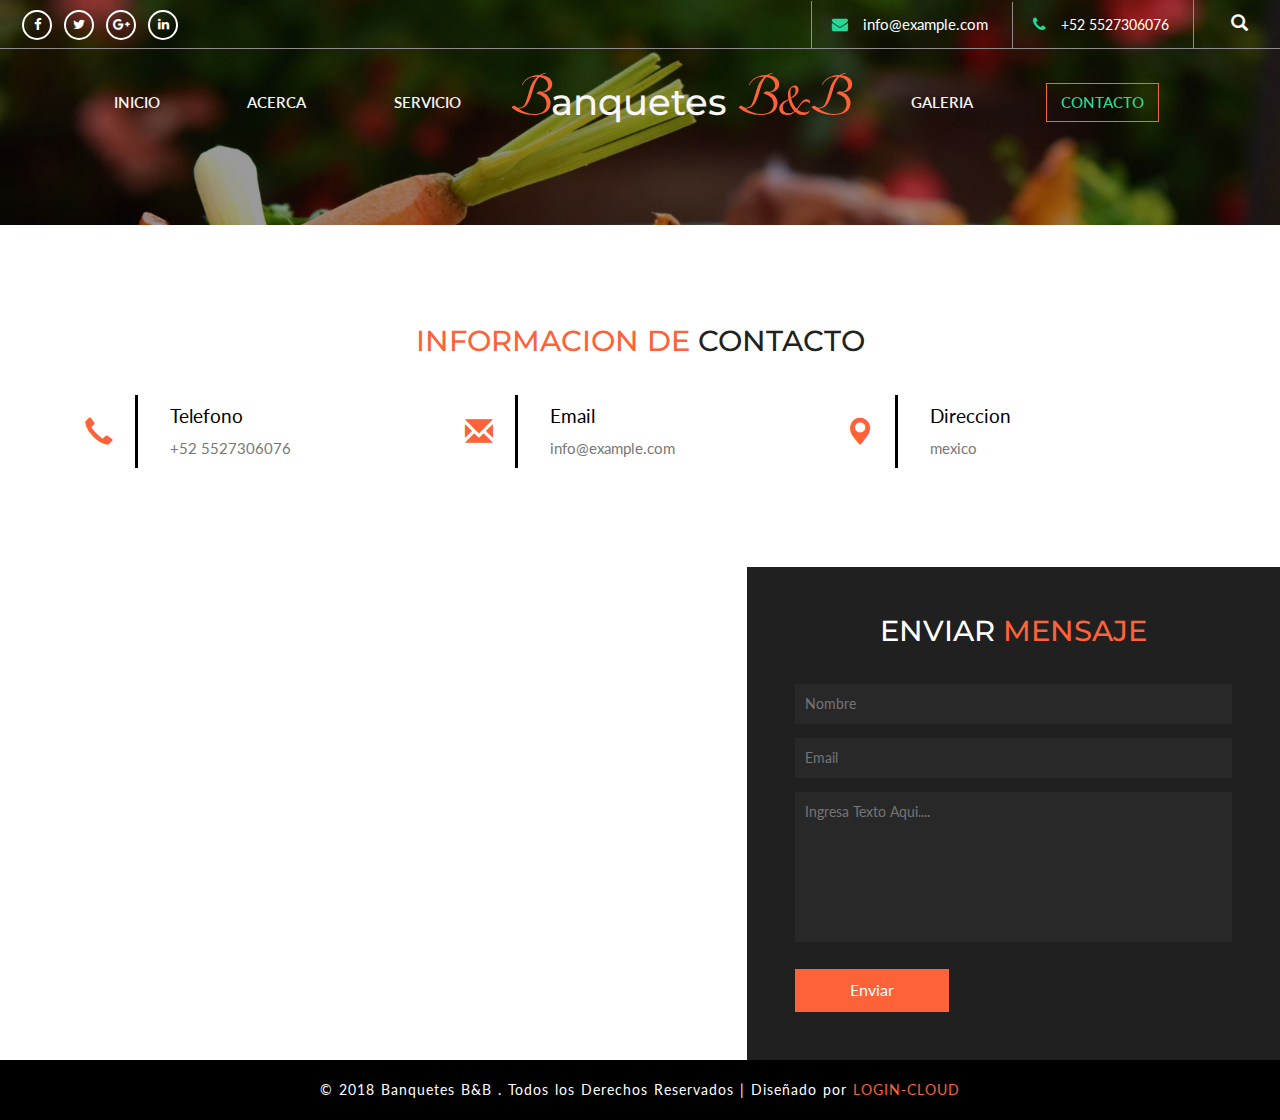
<file: contact.html>
<!DOCTYPE html>
<html lang="en">
<head>
<title>BANQUETES B&B</title>
<!-- for-mobile-apps -->
<meta name="viewport" content="width=device-width, initial-scale=1">
<meta http-equiv="Content-Type" content="text/html; charset=utf-8" />
<meta name="keywords" content="Delish Food Responsive web template, Bootstrap Web Templates, Flat Web Templates, Android Compatible web template, 
Smartphone Compatible web template, free webdesigns for Nokia, Samsung, LG, Sony Ericsson, Motorola web design" />
<script type="application/x-javascript"> addEventListener("load", function() { setTimeout(hideURLbar, 0); }, false);
		function hideURLbar(){ window.scrollTo(0,1); } </script>
<!-- //for-mobile-apps -->
<link href="css/bootstrap.css" rel="stylesheet" type="text/css" media="all" />
<link href="css/style.css" rel="stylesheet" type="text/css" media="all" />
<link href="css/font-awesome.css" rel="stylesheet"> 
<!--web-fonts-->
<link href="//fonts.googleapis.com/css?family=Montserrat:400,700" rel="stylesheet">
<link href="//fonts.googleapis.com/css?family=Lato:300,400,700" rel="stylesheet">
<link href="//fonts.googleapis.com/css?family=Tangerine:400,700" rel="stylesheet">
<!--//web-fonts-->
</head>
<body>
<!-- banner -->
	<div class="banner inner-bg-w3" id="home">
		<!-- header -->
		<div class="banner-top">
			<div class="social-bnr-agileits">
				<ul>
					<li><a href="https://www.facebook.com/BANQUETES-BB-196026547105606/"><i class="fa fa-facebook" aria-hidden="true"></i></a></li>
					<li><a href="#"><i class="fa fa-twitter" aria-hidden="true"></i></a></li>
					<li><a href="#"><i class="fa fa-google-plus" aria-hidden="true"></i></a></li>
					<li><a href="#"><i class="fa fa-linkedin" aria-hidden="true"></i></a></li>					
				</ul>
			</div>
			<div class="contact-bnr-w3-agile">
				<ul>
					<li><i class="fa fa-envelope" aria-hidden="true"></i><a href="mailto:info@example.com">INFO@EXAMPLE.COM</a></li>
					<li><i class="fa fa-phone" aria-hidden="true"></i>+52 5527306076</li>	
					<li>
						<div class="search">
							<input class="search_box" type="checkbox" id="search_box">
							<label class="icon-search" for="search_box"><span class="glyphicon glyphicon-search" aria-hidden="true"></span></label>
							<div class="search_form">
								<form action="#" method="post">
									<input type="search" name="Search" placeholder="Search..." required="" />
									<input type="submit" value="Send" />
								</form>
							</div>
						</div>
					</li>
				</ul>
			</div>
			<div class="clearfix"></div>
		</div>
		<header>
			<div class="container">

			<!-- navigation -->
			<div class="w3_navigation">
			<nav class="navbar navbar-default">
				<div class="navbar-header navbar-left">
					<button type="button" class="navbar-toggle collapsed" data-toggle="collapse" data-target="#bs-example-navbar-collapse-1">
						<span class="sr-only">Toggle navigation</span>
						<span class="icon-bar"></span>
						<span class="icon-bar"></span>
						<span class="icon-bar"></span>
					</button>
					<div class="w3_navigation_pos">
						<h1><a href="index.html"><span>B</span>anquetes <span>B&B</span></a></h1>
					</div>
				</div>
				<!-- Collect the nav links, forms, and other content for toggling -->
				<div class="collapse navbar-collapse navbar-right" id="bs-example-navbar-collapse-1">
					<nav class="menu menu--miranda">
						<ul class="nav navbar-nav menu__list">
							<li class="menu__item"><a href="index.html" class="menu__link">Inicio</a></li>
							<li class="menu__item"><a href="about.html" class=" menu__link">Acerca</a></li>
							<li class="menu__item"><a href="services.html" class=" menu__link">Servicio</a></li>
							<li class="menu__item"><a href="#" class=" menu__link"></a></li>
							<li class="menu__item"><a href="gallery.html" class=" menu__link">Galeria</a></li>
							<li class="menu__item menu__item--current"><a href="contact.html" class=" menu__link">Contacto</a></li>
						</ul>
					</nav>
				</div>
			</nav>	
	</div>
	<div class="clearfix"></div>
		<!-- //navigation -->
			</div>
		</header>
	<!-- //header -->
	</div>
<!-- //banner -->
<!-- contact -->
<div class="mail">
	<div class="mail-grid1">
	<div class="container">	
		<h3 class="tittle-w3">Informacion de <span>Contacto</span></h3>
			<div class="col-md-4 mail-agileits-w3layouts">
				<i class="glyphicon glyphicon-earphone" aria-hidden="true"></i>
				<div class="contact-right">
					<p>Telefono</p><span>+52 5527306076</span>
				</div>
			</div>
			<div class="col-md-4 mail-agileits-w3layouts">
				<i class="glyphicon glyphicon-envelope" aria-hidden="true"></i>
				<div class="contact-right">
					<p>Email</p><a href="mailto:info@example.com">info@example.com</a>
				</div>
			</div>
			<div class="col-md-4 mail-agileits-w3layouts">
				<i class="glyphicon glyphicon-map-marker" aria-hidden="true"></i>
				<div class="contact-right">
					<p>Direccion</p><span>mexico</span>
				</div>
			</div>
			<div class="clearfix"></div>
		</div>
	</div>
	
<div class="col-md-7 map ">
	<iframe src="https://www.google.com/maps/place/19%C2%B028'04.2%22N+99%C2%B005'45.4%22W/@19.4678402,-99.0981207,17z/data=!3m1!4b1!4m5!3m4!1s0x0:0x0!8m2!3d19.4678402!4d-99.095932?hl=es"></iframe>
</div>
	<div class="col-md-5 mail-grid1-form ">
		<h3 class="tittle-w3"><span>Enviar </span>Mensaje</h3>
		<form action="#" method="post">
			<input type="text" name="Name" placeholder="Nombre" required="" />
			<input type="email" name="Email" placeholder="Email" required="" />
			<textarea name="Message" placeholder="Ingresa Texto Aqui...." required=""></textarea>
			<input type="submit" value="Enviar">
		</form>
	</div>
	<div class="clearfix"></div>
</div>
<!-- //mail -->

<div class="copyright-wthree">
<p>&copy; 2018 Banquetes B&B . Todos los Derechos Reservados | Diseñado por <a href="https://l-c.000webhostapp.com/?fbclid=IwAR1QmT-geW8f7Zy0SzP6vdUd9-r7JhciH8CO1VgEvvmxd1SCUQvlngJWXy4"> LOGIN-CLOUD </a></p>
</div>
<!-- //Footer -->

<a href="#home" class="scroll" id="toTop" style="display: block;"> <span id="toTopHover" style="opacity: 1;"> </span></a>
<!-- //smooth scrolling -->
<script type="text/javascript" src="js/jquery-2.1.4.min.js"></script>
<script type="text/javascript" src="js/numscroller-1.0.js"></script>
<script src="js/particles.js"></script>
<script src="js/app.js"></script>
<!--gallery-->
<script type="text/javascript">
			$(window).load(function() {
				$("#flexiselDemo1").flexisel({
					visibleItems:4,
					animationSpeed: 1000,
					autoPlay: true,
					autoPlaySpeed: 3000,    		
					pauseOnHover: true,
					enableResponsiveBreakpoints: true,
					responsiveBreakpoints: { 
						portrait: { 
							changePoint:480,
							visibleItems: 1
						}, 
						landscape: { 
							changePoint:640,
							visibleItems:2
						},
						tablet: { 
							changePoint:768,
							visibleItems: 3
						}
					}
				});
				
			});
	</script>
	<script type="text/javascript" src="js/jquery.flexisel.js"></script>
<!--gallery-->
<!-- Dropdown-Menu-JavaScript -->
<script>
$(document).ready(function(){
	$(".dropdown").hover(            
		function() {
			$('.dropdown-menu', this).stop( true, true ).slideDown("fast");
			$(this).toggleClass('open');        
		},
		function() {
			$('.dropdown-menu', this).stop( true, true ).slideUp("fast");
			$(this).toggleClass('open');       
		}
	);
});
</script>
<!-- //Dropdown-Menu-JavaScript -->
<!-- Calendar -->
<link rel="stylesheet" href="css/jquery-ui.css" />
<script src="js/jquery-ui.js"></script>
  <script>
		  $(function() {
			$( "#datepicker,#datepicker1,#datepicker2,#datepicker3" ).datepicker();
		  });
  </script>
<!-- //Calendar -->
<!-- start-smoth-scrolling -->
<script type="text/javascript" src="js/move-top.js"></script>
<script type="text/javascript" src="js/easing.js"></script>
<script type="text/javascript">
jQuery(document).ready(function($) {
$(".scroll").click(function(event){		
event.preventDefault();
$('html,body').animate({scrollTop:$(this.hash).offset().top},1000);
});
});
</script>
<!-- start-smoth-scrolling -->
<!-- here stars scrolling icon -->
<script type="text/javascript">
$(document).ready(function() {
/*
var defaults = {
containerID: 'toTop', // fading element id
containerHoverID: 'toTopHover', // fading element hover id
scrollSpeed: 1200,
easingType: 'linear' 
};
*/
				
$().UItoTop({ easingType: 'easeOutQuart' });
				
});
</script>
<!-- //here ends scrolling icon -->
<!--js for bootstrap working-->
<script src="js/bootstrap.js"></script>
<!-- //for bootstrap working -->
<!-- script-for-menu -->
	<script>					
		$("span.menu").click(function(){
			$(".top-nav ul").slideToggle("slow" , function(){
			});
		});
	</script>
	<!-- script-for-menu -->
</body>
</html>
</file>
<file: css/style.css>
html, body{
	margin:0;
	font-size: 100%;
	font-family: 'Lato', sans-serif;
	background: #fff;
}
body a {
	text-decoration:none;
	transition:0.5s all;
	-webkit-transition:0.5s all;
	-moz-transition:0.5s all;
	-o-transition:0.5s all;
	-ms-transition:0.5s all;
}
a:hover{
 text-decoration:none;
}
input[type="button"],input[type="submit"]{
	transition:0.5s all;
	-webkit-transition:0.5s all;
	-moz-transition:0.5s all;
	-o-transition:0.5s all;
	-ms-transition:0.5s all;
}

h1,h2,h3,h4,h5,h6{
	margin:0;
	font-family: 'Montserrat', sans-serif;
    font-weight: 500;
}	
p{
	margin:0;
}
ul{
	margin:0;
	padding:0;
}
label{
	margin:0;
}
/*-- header --*/

header {
    padding: 10px 0px;
    width: 100%;
}
/*-- nav --*/
.navbar-default {
    background: none;
    border: none;
}
.navbar {
    margin-bottom: 0;
}
.w3_navigation {
    border-top: none;
    position: relative;
}
.navbar-nav {
    float: none;
}
.navbar-collapse {
    padding: 0;
}
.navbar-right {
    float: none !important;
    margin-right: 0;
}
.navbar-default .navbar-nav > .active > a, .navbar-default .navbar-nav > .active > a:hover, .navbar-default .navbar-nav > .active > a:focus {
    color:#fa3d03;
    background: none;
}
.navbar-default .navbar-nav > li > a {
    color: #f5f5f5;
}
.navbar-nav > li > a {
    margin: 0;
    padding: .8em 1em;
    line-height: 1em;
    text-transform: uppercase;
    font-weight: 600;
	font-size:16px;
}
.navbar-nav > li:nth-child(3){
    margin-right:19.6em !important;
}
.w3_navigation_pos {
    position: absolute;
    top: 7%;
    left: 36.6%;
    z-index: 999;
}
.w3_navigation_pos h1 a{
	font-size: 1.1em;
    color: #212121;
    text-decoration: none;
    display: block;
}
.w3_navigation_pos h1 a span:before,.w3_navigation_pos h1 a span:after{
	content: '';
    position: absolute;
    top: 11%;
    width: 40px;
    height: 42px;
}
.w3_navigation_pos h1 a i{
	display: block;
    font-size: .25em;
    text-align: center;
    text-transform: uppercase;
    font-family: 'Open Sans', sans-serif;
    font-style: normal;
    letter-spacing: 8px;
    color: #65b126;
}
.navbar-default .navbar-nav > li > a:hover{
    color: #26d797;
}
.menu__list {
	position: relative;
	margin: 0;
	padding: 0;
	list-style: none;
}

.menu__item {
	display: block;
	margin: 1em 0;
}

.menu__link {
	font-size: 1.05em;
	font-weight: bold;
	display: block;
	padding: 1em;
	cursor: pointer;
	-webkit-user-select: none;
	-moz-user-select: none;
	-ms-user-select: none;
	user-select: none;
	-webkit-touch-callout: none;
	-khtml-user-select: none;
	-webkit-tap-highlight-color: rgba(0, 0, 0, 0);
}
/* Miranda */
.menu--miranda .menu__item {
	position: relative;
	margin: 1.5em 1.4em;
}
.menu--miranda .menu__item:last-child{
	margin-right:0;
}
.menu--miranda .menu__link {
	position: relative;
	display: block;
	text-align: center;
	-webkit-transition: color 0.3s;
	transition: color 0.3s;
}

.menu--miranda .menu__link:hover,
.menu--miranda .menu__link:focus {
	color: #929292;
}

.menu--miranda .menu__item--current .menu__link {
	color: #26d797;
}

.menu--miranda .menu__item::before,
.menu--miranda .menu__item::after,
.menu--miranda .menu__link::before,
.menu--miranda .menu__link::after {
	content: '';
	position: absolute;
	background: #fd6239;
	-webkit-transition: -webkit-transform 0.1s;
	transition: transform 0.1s;
	-webkit-transition-timing-function: cubic-bezier(1, 0.68, 0.16, 0.9);
	transition-timing-function: cubic-bezier(1, 0.68, 0.16, 0.9);
}

/* left and right line */
.menu--miranda .menu__item::before,
.menu--miranda .menu__item::after {
	top: 0;
	width: 1px;
	height: 100%;
	-webkit-transform: scale3d(1, 0, 1);
	transform: scale3d(1, 0, 1);
}

/* left line */
.menu--miranda .menu__item::before {
	left: 0;
	-webkit-transform-origin: 50% 100%;
	transform-origin: 50% 100%;
}

/* right line */
.menu--miranda .menu__item::after {
	right: 0;
	-webkit-transform-origin: 50% 0%;
	transform-origin: 50% 0%;
}

/* top and bottom line */
.menu--miranda .menu__link::before,
.menu--miranda .menu__link::after {
	left: 0;
	width: 100%;
	height: 1px;
	-webkit-transform: scale3d(0, 1, 1);
	transform: scale3d(0, 1, 1);
}

/* top line */
.menu--miranda .menu__link::before {
	top: 0;
	-webkit-transform-origin: 0 50%;
	transform-origin: 0 50%;
}

/* bottom line */
.menu--miranda .menu__link::after {
	bottom: 0;
	-webkit-transform-origin: 100% 50%;
	transform-origin: 100% 50%;
}

/* Delays (first reverse, then current) */

/* These rules can be simplified, but let's keep it for better readability */

/* bottom line */
.menu--miranda .menu__item .menu__link::after {
	-webkit-transition-delay: 0.3s;
	transition-delay: 0.3s;
}

.menu--miranda .menu__item--current .menu__link::after {
	-webkit-transition-delay: 0s;
	transition-delay: 0s;
}

/* left line */
.menu--miranda .menu__item::before {
	-webkit-transition-delay: 0.1s;
	transition-delay: 0.1s;
}

.menu--miranda .menu__item--current::before {
	-webkit-transition-delay: 0.3s;
	transition-delay: 0.3s;
}

/* top line */
.menu--miranda .menu__item .menu__link::before {
	-webkit-transition-delay: 0.2s;
	transition-delay: 0.2s;
}

.menu--miranda .menu__item--current .menu__link::before {
	-webkit-transition-delay: 0.4s;
	transition-delay: 0.4s;
}

/* right line */
.menu--miranda .menu__item--current::after {
	-webkit-transition-delay: 0.3s;
	transition-delay: 0.3s;
}

.menu--miranda .menu__item--current::before,
.menu--miranda .menu__item--current::after,
.menu--miranda .menu__item--current .menu__link::before,
.menu--miranda .menu__item--current .menu__link::after,.menu__item:hover::before,.menu__item:hover::after,
.menu--miranda .menu__link:hover::before,
.menu--miranda .menu__link:hover::after {
	-webkit-transform: scale3d(1, 1, 1);
	transform: scale3d(1, 1, 1);
}
/*-- //header --*/
.banner {
    background: url(../images/banner.jpg)no-repeat 0px 0px;
	-webkit-background-size: cover;
	-moz-background-size: cover;
	-o-background-size: cover;
	-ms-background-size: cover;
    background-size: cover;
    min-height: 730px;
	position:relative;
	margin-bottom: 8.5em;
}
.navbar-default .navbar-nav > .open > a, .navbar-default .navbar-nav > .open > a:hover, .navbar-default .navbar-nav > .open > a:focus {
    color: #fff;
    background-color: transparent;
}
/*--header -top--*/
.banner-top {
    border-bottom: 1px solid #918c8c;
}
.social-bnr-agileits{
	float:left;
	margin-left:1em;
}
.social-bnr-agileits ul li {
    display: inline-block;
    float: left;
    margin: 0px 6px;
    width: 30px;
    height: 30px;
    text-align: center;
    border: 2px solid #fff;
	-webkit-border-radius: 50%;
    -moz-border-radius: 50%;
    -ms-border-radius: 50%;
    -o-border-radius: 50%;
    border-radius: 50%;
}
.social-bnr-agileits ul {
    margin-top: 10px;
}
.social-bnr-agileits ul li i {
    padding-top: 6px;
    color: #fff;
    font-size: 13px;
	 transition: 0.5s all;
    -webkit-transition: 0.5s all;
    -o-transition: 0.5s all;
    -moz-transition: 0.5s all;
    -ms-transition: 0.5s all;
}
.social-bnr-agileits ul li:hover i{
    color: #26d797;
	 transition: 0.5s all;
    -webkit-transition: 0.5s all;
    -o-transition: 0.5s all;
    -moz-transition: 0.5s all;
    -ms-transition: 0.5s all;
}
.social-bnr-agileits ul li:hover {
    border-color: #26d797;
	 transition: 0.5s all;
    -webkit-transition: 0.5s all;
    -o-transition: 0.5s all;
    -moz-transition: 0.5s all;
    -ms-transition: 0.5s all;
}
.contact-bnr-w3-agile {
    float: right;
}
.contact-bnr-w3-agile ul li {
    list-style: none;
    display: inline-block;
    border-left: 1px solid #918c8c;
    padding: 13px 20px;
    color: #fff;
	font-size:14px;
	 transition: 0.5s all;
    -webkit-transition: 0.5s all;
    -o-transition: 0.5s all;
    -moz-transition: 0.5s all;
    -ms-transition: 0.5s all;
}
.contact-bnr-w3-agile ul li a{
	color:#fff;
	text-decoration:none;
	 transition: 0.5s all;
    -webkit-transition: 0.5s all;
    -o-transition: 0.5s all;
    -moz-transition: 0.5s all;
    -ms-transition: 0.5s all;
	text-transform: lowercase;
	font-size: 15px;
}
.contact-bnr-w3-agile ul li a:hover{
	color:#f35041;
	 transition: 0.5s all;
    -webkit-transition: 0.5s all;
    -o-transition: 0.5s all;
    -moz-transition: 0.5s all;
    -ms-transition: 0.5s all;
}
.contact-bnr-w3-agile ul li i {
    color: #26d797;
    font-size: 16px;
    margin-right: 15px;
}
/*--search--*/
.search label.icon-search {
    color: #212121;
	cursor: pointer;
}
.search_form{
	position:absolute;
	z-index:9999;
	right:0;
	top:15px;
	overflow: hidden;
	width: 20px;
	height:0px;
	background: #000000;
	transition: height 0.2s ease-out 0.5s , top 0.2s ease-out 0.5s, padding 0.2s ease-out 0.5s, width 0.3s ease-out 0.2s;
	-webkit-transition: height 0.2s ease-out 0.5s , top 0.2s ease-out 0.5s, padding 0.2s ease-out 0.5s, width 0.3s ease-out 0.2s;
}
.search_form form{
	opacity:0;
	transition:all 0.3s ease-out;
	-webkit-transition:all 0.3s ease-out;
}
.search_form input[type='search']{
    width: 359px;
    padding: 6px;
    outline: none;
    font-size: 14px;
    color:#fff;
    border: 1px solid #999;
    background: none;
}
.search_form input[type='search']::-webkit-input-placeholder{
	color:#fff !important;
}
.search_form  input[type='submit'] {
    outline: none;
    background: #fd6239;
    display: inline-block;
    color: #fff;
    font-size: 14px;
    border: 1px solid #fd6239;
    text-transform: uppercase;
    padding: 6px 34px;
}
.search_form input[type='submit']:hover {
    background: #26d797;
    border: 1px solid #26d797;
}
.search_box{
	visibility: hidden;
}
.search_box:checked~.search_form{
       width: 500px;
      height: 53px;
    padding: 10px;
        top: 52px;
	transition: height 0.2s ease-out, top 0.2s ease-out, padding 0.2s ease-out, 0.3s width ease-out 0.2s;
	-webkit-transition: height 0.2s ease-out, top 0.2s ease-out, padding 0.2s ease-out, 0.3s width ease-out 0.2s;
}
.search_box:checked~.search_form form{
	opacity:1;
	transition:0.3s all ease-out 0.5s;
	-webkit-transition:0.3s all ease-out 0.5s;
}
label.icon-search span {
    color: #fff;
    font-size: 1.2em;
    /* top: 0px; */
    padding-right: 12px;
    /* background: #62a0ec; */
    /* padding: 10px; */
}
/*--//search--*/
/*-- //header -top--*/
/*--header-nav--*/
.w3_navigation_pos h1 a {
    text-decoration: none;
    color: #faf8f7;
    font-size: 41px;
    left: 0.4em;
}
.w3_navigation_pos span {
    color: #fd6239;
    font-family: 'Tangerine', cursive;
    font-size: 70px;
    font-weight: bold;
}
/*-- //header-nav--*/
/*-- banner-text--*/
.banner-text {
    text-align: center;
    padding: 7em 0 0 0;
}
.banner-text h2 {
    color: #fff;
    text-transform: uppercase;
    font-weight: 400;
    font-size: 45px;
    letter-spacing: 2px;
}
/*-- banner-form--*/
.book-form   label {
    font-size:15px;
    color: #fff;
    text-align: left;
    display: inline-block;
    float: left;
    font-weight: 500;
    margin-bottom: 10px;
        letter-spacing: 1px;
}
.book-form label i {
    font-size: 1em;
    margin-right: 10px;
    color: #fd6239;
}
.book-form input[type="text"],.book-form input[type="date"],.book-form input[type="time"],.book-form input[type="email"] {
      width: 100%;
    color: #9a9797;
    outline: none;
    font-size: 0.9em;
    line-height: 25px;
    padding: 3px 10px;
    border: 2px solid #fff;
    -webkit-appearance: none;
    margin-bottom: 1em;
    background: none;
	    font-family: 'Open Sans', sans-serif;
}
.book-form input[type="text"]{
	 border: 2px solid #fff;
}
.book-form form input[type="submit"] {
    text-transform: capitalize;
    background: #fd6239;
    color: #FFFFFF;
    padding: .7em 2em;
    border: none;
    font-size: .79em;
    outline: none;
    -webkit-transition: 0.5s all;
    -moz-transition: 0.5s all;
    -o-transition: 0.5s all;
    -ms-transition: 0.5s all;
    text-transform: uppercase;
    width: 100%;
    font-weight: 600;
    margin-top: 2.4em;
    -webkit-appearance: none;
}
.book-form {
    background: rgba(12, 12, 12, 0.68);
    padding: 2em 2em 7em 2em;
    width: 70%;
    margin: 3em auto 0;
}
.book-form p {
    color: #fff;
    font-size: 24px;
    margin-bottom: .8em;
    letter-spacing: 5px;
    word-spacing: 7px;
    text-transform: uppercase;
}
.book-form select.form-control {
    outline: none;
    font-size: 1em;
    padding: 5px 10px;
       width: 100%;
    line-height: 25px;
    border-radius: 0;
    background: none;
    color: #9a9797;
    border: 2px solid #fff;
	box-shadow:none!important;
}
.form-date-w3-agileits.second-agile {
    width: 30%;
}
.form-date-w3-agileits.second-agile,.form-time-w3layouts.second-agile,.form-left-agileits-w3layouts.second-agile,.form-left-agileits-w3layouts.bottom-w3ls.second-agile {
 
    margin-right:0!important;
	    padding:0!important;
}
.form-left-agileits-w3layouts.bottom-w3ls {
    padding:0!important;
}
.book-form input[type=submit]:hover {
    background: #26d797;
    color: #fff;
}
/*-- //banner-form--*/
/*-- //banner-text--*/
/*-- //banner --*/
/*-- modal --*/
.modal-content  img{
	width:100%;
}
.modal-content h4 {
    color: #bc0023;
    text-align: center;
    font-size: 35px;
    margin-bottom: 15px;
}
.modal-content h5 {
    color: #1ca0de;
    padding: 20px 0 6px;
    font-size: 22px;
    margin-left: 0px;
}
.modal-content p {
    color: #000;
    font-size: 14px;
    line-height: 28px;
    letter-spacing: 0.2px;
    word-spacing: 1px;
}
.modal-header {
    min-height: 16.42857143px;
    padding: 20px 30px;
}
 .modal-dialog {
    width: 600px;
    margin: 109px auto;
}
/*-- //modal --*/
.mail-grid1 ,.ab-w3l-about,.agile-blogs,.agile-about-top ,.features,.special,.gallery,.w3_content_agilleinfo_inner,.team{
	padding:100px 0px;
}
/*-- services --*/
h5.title-w3 {
   font-size: 2em;
    color: #fd6239;
    margin: 0em 0 1em;
    text-align: center;
}
/*-- //services --*/

/*--/review--*/

/*--flexisel--*/
/*--gallery--*/
.flex-slider{	
	background:#222227;
	padding: 70px 0 165px 0;
}
.opportunity{
	background:#28282e;
	margin:0px 20px;
	padding:80px 0;
	position:relative;
}
#flexiselDemo1 {
	display: none;
}
.nbs-flexisel-container {
	position: relative;
	max-width: 100%;
}
.nbs-flexisel-ul {
	position: relative;
	width: 9999px;
	margin: 0px;
	padding: 0px;
	list-style-type: none;
}
.nbs-flexisel-inner {
	overflow: hidden;
	margin: 0px auto;
}
.nbs-flexisel-item {
	float: left;
	margin-right:0.1em;
    padding: 0;
	position: relative;
	line-height: 0px;
}
.nbs-flexisel-item > img {
	cursor: pointer!important;
	position: relative;
}
/*---- Nav ---*/
.nbs-flexisel-nav-left, .nbs-flexisel-nav-right {
    width: 30px;
    height: 30px;
    position: absolute;
    cursor: pointer;
    z-index: 999;
    top: 105% !important;
}
.nbs-flexisel-nav-left {
    left: 55%;
    background: url(../images/next.png) no-repeat 0px 0px;
	 background-size: 32px;
}

.nbs-flexisel-nav-right {
    right: 55%;
    background: url(../images/back.png) no-repeat 0px 0px;
    background-size: 32px;
}
/*--//flexisel--*/
div#gallery {
    position: absolute;
    left: 12.9em;
    bottom: -6.5em;
}
div#gallery {
	position: relative;
    bottom: -6.3em;
	left: 0em;
}
/*-- gallery --*/
/*-- about --*/
.ab-w3l-about {
    text-align: center;
}
p.para-w3l {
    color: #555;
    line-height: 2.2em;
    margin: 0em auto 2.2em;
    width: 90%;
	text-align: center;
	font-size: 1em;
}
.about-read a {
    display: block;
    text-align: center;
    color: #fd6239;
    text-decoration: none;
}
a.read {
    border: none;
    outline: none;
    background: #fd6239;
    padding: .8em 1.8em;
    color: #fff;
	display: inline-block;
    text-transform: uppercase;
    letter-spacing: 1px;
    font-size: .79em;
	font-weight:600;
    transition: .5s ease-in;
    -webkit-transition: .5s ease-in;
    -moz-transition: .5s ease-in;
    -o-transition: .5s ease-in;
    -ms-transition: .5s ease-in;
	text-decoration:none;
}
a.read:hover {
    text-decoration: none;
    background: #26d797;
}
/*-- about-btm --*/
  .ab-w3-agile-img {
    background: url(../images/ab.jpg) no-repeat 0px 0px;
    background-size: cover;
    -webkit-background-size: cover;
    -moz-background-size: cover;
    -o-background-size: cover;
    -ms-background-size: cover;
    min-height: 697px;
	float:right;
}
.ab-w3-agile-info{
float:left;
padding: 0;
	
}
.ab-w3-agile-info-text {
    padding: 3em 0em 2em;
    background: #202020;
}
.ab-w3-agile-info-text  h3 span,.agitsworkw3ls-grid h3 span,.mail-grid1-form h3 span{
	color:#fff;
}
.ab-w3-agile-info-text  p,.agitsworkw3ls-grid p{
	color:#b9b7b7;
}
.ab-w3-agile-part {
    padding: 0;
    background: #26d797;
    padding: 2.5em;
}
.ab-w3-agile-part h4 {
    font-size: 1.5em;
    color: #000;
    letter-spacing: 1px;
 
	text-align: center;
    margin-bottom: .5em;
}
.ab-w3-agile-part:nth-child(2) {
	   background: #fd6239;
}
.ab-w3-agile-part p {
    color: #fff;
}
.agileits_w3layouts_more.menu__item.one a {
    color: #26d797;
    margin-top: 1em;
    display: inline-block;
    text-align: center;
    display: block;
    text-decoration: none;
}
.agileits_w3layouts_more.menu__item.one a:before,.agileits_w3layouts_more.menu__item.one a:after {
    content: '';
    background: #ee4f4f;
    width: 85%;
    height: 2px;
    position: absolute;
    left: 105%;
    top: 46%;
}
.ab-w3-agile-part p {
    margin-bottom: 0;
}
/*-- //about -btm--*/
/*-- about --*/
/*-- blogs--*/
.agile-blog1 h2 {
    font-size: 2.5em;
    text-transform: uppercase;
    letter-spacing: 2px;
    text-align: center;
    padding-bottom: 48px;
    font-weight: bold;
	color: #333;
}
.agile-blog1 img {
    float: left;
    width: 46%;
    position: relative;
}
.text-w3 {
    float: right;
    width: 47%;
	padding: 20px 0px;
}
.text-w3 h3 {
    text-align: left;
	margin-left:27px;
}
.text-w3l h3 {
    text-align: right;
	margin-right:27px;
}
.text-w3 p.para-w3l {
    text-align: left;
	position: relative;
	line-height: 46px;
}
.text-w3l p.para-w3l {
    text-align: right;
	position: relative;
	line-height: 46px;
}
.text-w3 h4,.text-w3l h4 {
    color: black;
    font-size: 2em;
    text-transform: uppercase;
    letter-spacing: 2px;
}
.text-w3 h4 a,.text-w3l h4 a {
    color: #333 !important;
    text-decoration: none;
}
.view {
    font-size: 18px;
    color: white;
    background: #333;
    padding: 18px 28px;
    letter-spacing: 1px;
    transition: 0.5s all;
    -webkit-transition: 0.5s all;
    -o-transition: 0.5s all;
    -moz-transition: 0.5s all;
    -ms-transition: 0.5s all;
}
.agile-blog2 {
    padding: 51px 0px 0px;
}
.g3.agile-blog1 {
    padding: 26px 0px;
}
.agile-blog2 img {
    float: right;
    width: 46%;
    position: relative;
}
.text-w3l {
    float: left;
    width: 47%;
	padding: 30px 0px;
}
.text-w3 p:after, .text-w3l p:after {
    content: '';
    background: #f44639;
    height: 3px;
    width: 17%;
    position: absolute;
    bottom: 51%;
}
.text-w3 p:after {
    left: -31%;
    top: 64%;
}
.text-w3l p:after {
    left: 113%;
    top: 58%;
}
.b1 {
    margin-left: 29px;
}
.b2 {
    float: right;
    margin-right: 30px;
}
/*-- //blogs--*/

/*--counter-section--*/
.count-agileits {
    background: url(../images/ba1.jpg) no-repeat 0px 0px;
    background-size: cover;
    -webkit-background-size: cover;
    -moz-background-size: cover;
    -o-background-size: cover;
    -ms-background-size: cover;
    text-align: center;
	position:relative;
}
.count-grids {
    position: absolute;
    top: 6em;
    left: 0em;
    width: 100%;
}
.count-grid span {
    background: #26d797;
    display: block;
    width: 65px;
    height: 2px;
    margin: 0 auto;
}
.count-grid h4 {
    font-size: 4em;
	color:#fff;
}
.count-grid h5 {
    font-size: 1.2em;
    color: #fff;
    margin-top: 1em;
}
.count-grid i {
    font-size: 2em;
    color: #fd6239;
    width: 70px;
    height: 70px;
    padding-top: 0.7em;
}
.numscroller {
    font-size: 2.5em;
    color: #fff;
    font-family: 'Montserrat', sans-serif;
    padding: 0.3em 0;
}
.count-grids h3 span {
    color: #fff;
}
/*--parallax-js--*/
/* ---- stats.js ---- */

.count-particles{
  background: #000022;
  position: absolute;
  top: 48px;
  left: 0;
  width: 80px;
  color: #13E8E9;
  font-size: .8em;
  text-align: left;
  text-indent: 4px;
  line-height: 14px;
  padding-bottom: 2px;
  font-weight: bold;
}

.js-count-particles{
  font-size: 1.1em;
}

#stats,
.count-particles{
  -webkit-user-select: none;
  margin-top: 5px;
  margin-left: 5px;
}

#stats{
  border-radius: 3px 3px 0 0;
  overflow: hidden;
}

.count-particles{
  border-radius: 0 0 3px 3px;
}


/* ---- particles.js container ---- */

#particles-js{
  width: 100%;
  background-image: url('');
  background-size: cover;
  background-position: 50% 50%;
  background-repeat: no-repeat;
}
canvas.particles-js-canvas-el{
    height:540px!important;
}
.count-bgcolor-w3ls {
    width: 80%;
    margin: 0 auto;
    padding: 2em 0em;
    background: rgba(0, 0, 0, 0.38);
}
/*--//parallax-js--*/
/*--//counter-section--*/
/*--services-secytion--*/
.agitsworkw3ls-grid {
    background:rgb(32, 32, 32);
    padding: 3.45em 2em;
}
.agitsworkw3ls-grid h3 {
    margin-bottom: 1em;
}
.services-left-w3-agile {
    width: 50%;
    float: left;
}
.services-right-w3-agile {
    width: 50%;
    float: left;
}
.agitsworkw3ls-grid ul li {
    list-style: none;
    text-align: left;
    margin-bottom: 17.8px;
    /* line-height: 31px; */
    text-transform: capitalize!important;
    font-size: 14px;
    display: block;
    color: #9c9a9a;
}
.agitsworkw3ls-grid ul {
    margin: 0 6.5em;
}
.agitsworkw3ls-grid ul li i {
    font-size: 11px;
    color: #26d797;
    padding-right: 7px;
}
/*-- //Tabs --*/
.info-imgs ul li {
    float: left;
    width: 50%;
	list-style:none;
}
.info-imgs ul li img {
    width: 100%;
}
.agitsworkw3ls-grid-2 {
	padding: 0;
}
h3.tittle.two {
    text-align: left;
    color: #fff;
}
/*-- gallery --*/
.agile_gallery_grids{
	margin:2em 0 0;
}
.demo > li {float:left;list-style-type: none;margin: 10px;}
.demo > li img { width:265px; cursor:pointer;}
/*jquery.picEyes*/

.picshade {
  position: fixed;
  left: 0;
  top: 0;
  width: 100%;
    height: 100%!important;
  background-color: #000;
  opacity: 0.91;
  filter: alpha(opacity=91);
  z-index: 99;
  display: none;
}

.pictures_eyes_close {
  position: fixed;
  top: 30px;
  right: 30px;
  display: inline-block;
  width:30px;
  height:30px;
  background: url(../images/close.png) no-repeat;
  z-index: 100;
  display: none;
}

.pictures_eyes {
  position: fixed;
  width: 100%;
  left: 0;
  top: 0;
  z-index: 199;
  display: none;
}

.pictures_eyes_in {
  position: relative;
  text-align: center;
}

.pictures_eyes_in img { max-height: 500px; }

.pictures_eyes_in .prev, .pictures_eyes_in .next {
  position: absolute;
  top: 50%;
  width: 51px;
  height: 51px;
  cursor: pointer;
}

.pictures_eyes_in .prev {
  left: 35px;
  background: url(../images/left1.png) no-repeat;
}

.pictures_eyes_in .next {
  right: 35px;
  background: url(../images/right1.png) no-repeat;
}

.pictures_eyes_indicators {
  position: fixed;
  left: 0;
  bottom: 15px;
  width: 100%;
  text-align: center;
  z-index: 299;
}

.pictures_eyes_indicators a {
  display: inline-block;
  width: 50px;
  height: 50px;
  margin: 6px 3px 0 3px;
  border: 1px solid #ddd;
  border-radius: 10px;
  box-shadow: 0 0 2px #000;
  filter: alpha(opacity=50);
  opacity: 0.5;
  overflow: hidden;
}

.pictures_eyes_indicators img { height: 50px; }

.pictures_eyes_indicators .current {
  filter: alpha(opacity=100);
  opacity: 1;
}
.gallery-grid1{
	position:relative;
	overflow:hidden;
	cursor:pointer;
}
.gallery-grid1 .p-mask, .row .product .vm-product-media-container .p-mask {
    opacity: 0;
    visibility: hidden;
    background: rgba(25, 24, 24, 0.8);
    bottom: 0%;
    position: absolute;
    padding: 1em 1.3em;
    width: 100%;
    -webkit-transform: translate3d( 0px, 100%, 0px );
    -moz-transform: translate3d( 0px, 100%, 0px );
    -ms-transform: translate3d( 0px, 100%, 0px );
    -o-transform: translate3d( 0px, 100%, 0px );
    transform: translate3d( 0px, 100%, 0px );
    -webkit-transition: all .5s ease 0s;
    -moz-transition: all .5s ease 0s;
    transition: all .5s ease 0s;
    text-align: left;
    border-top: 5px solid #fd6239;
}
.gallery-grid1 .p-mask .p-desc{
    color: #a3a3a3;
    position: relative;
    display: block;
    margin-bottom: 10px;
    padding-bottom: 10px;
    font-size: 1em;
}
.gallery-grid1:hover .p-mask, .row .product:hover .p-mask {
    opacity: 1;
    visibility: visible;
    -webkit-transform: translate3d( 0px, 0px, 0px );
    -moz-transform: translate3d( 0px, 0px, 0px );
    -ms-transform: translate3d( 0px, 0px, 0px );
    -o-transform: translate3d( 0px, 0px, 0px );
    transform: translate3d( 0px, 0px, 0px );
}
.p-mask h4{
	color: #fff;
    font-size: 1.2em;
    text-decoration: none;
    line-height: 1.8em;
    text-transform: uppercase;
    font-weight: bold;
}
.p-mask p{
	margin: 0;
    color: #f5f5f5;
    line-height: 1.8em;
	font-size:16px;
}
.p-mask span {
        color: #fd6239;
}
.pictures_eyes_in {
    position: relative;
    text-align: center;
}
/*--//services-section--*/





/*--inner-pages--*/
.inner-bg-w3 {
    min-height: 225px!important;
    margin-bottom: 0px!important;
}


/*-- about-inner --*/
.about-bg{
    padding: 0em 0 3em 0 !important;
}
.about-heading {
    text-align: center;
}
.about-heading h2{
    font-size: 2em;
    margin: 1.5em 0 0 0;
    color: #000000;
    text-decoration: none;
    letter-spacing: 2px;
    font-weight: 600;
    text-transform: uppercase;
}
.h-f {
    width: 49%;
    float: left;
    margin-right: 1%;
}
.grid {
	position: relative;
	clear: both;
	margin: 0 auto;
}
.hf-text {
  text-align: center;
  background-color: #fff;
  padding-bottom: 1em;
  }
.hf-text h5 {
 font-size: 2em;
    font-weight: 400;
    color: #011750;
    line-height: 1.8em;
}
.hf-text p{
      color: #D00030;
    text-transform: uppercase;
    font-size: 1em;
    font-weight: 600;
}
/* Common style */
.grid figure {
  position: relative;
  float: left;
  overflow: hidden;
  height: auto;
  background: #000;
  text-align: center;
  /*cursor: pointer;*/
}

.grid figure img {
	position: relative;
	display: block;
	max-width: 100%;
	opacity: 0.8;
}

.grid figure figcaption {
	padding: 1em;
	color: #fff;
	font-size: 1.25em;
	-webkit-backface-visibility: hidden;
	backface-visibility: hidden;
}
.grid figure figcaption::before,
.grid figure figcaption::after {
	pointer-errors: none;
}
.grid figure figcaption,
.grid figure figcaption > a {
	position: absolute;
	top: 0;
	left: 0;
	width: 100%;
	height: 100%;
}
/* Anchor will cover the whole item by default */
/* For some effects it will show as a button */
.grid figure figcaption > a {
	z-index: 1000;
	text-indent: 200%;
	white-space: nowrap;
	font-size: 0;
	opacity: 0;
}
.grid figure h4 {
	word-spacing: -0.15em;
	font-weight: 300;
}
.grid figure h4 span {
    font-weight: bold;
    color: #fff;
    margin-left: 12px;
}
.grid figure h4,
.grid figure p {
	margin: 0;
}
figure.effect-jazz {
    background: -webkit-linear-gradient(-65deg, #000 0%,#000 100%);
    background: linear-gradient(-65deg, #000 0%,#000 100%);
}

figure.effect-jazz img {
	opacity: 0.8;
}
figure.effect-jazz figcaption::after,
figure.effect-jazz img,
figure.effect-jazz p {
	-webkit-transition: opacity 0.35s, -webkit-transform 0.35s;
	transition: opacity 0.35s, transform 0.35s;
}
figure.effect-jazz figcaption::after {
	position: absolute;
	top: 0;
	left: 0;
	width: 100%;
	height: 100%;
	border-top: 1px solid #fff;
	border-bottom: 1px solid #fff;
	content: '';
	opacity: 0;
	-webkit-transform: rotate3d(0,0,1,45deg) scale3d(1,0,1);
	transform: rotate3d(0,0,1,45deg) scale3d(1,0,1);
	-webkit-transform-origin: 50% 50%;
	transform-origin: 50% 50%;
}
figure.effect-jazz h2,
figure.effect-jazz p {
	opacity:1;
	-webkit-transform: scale3d(0.8,0.8,1);
	transform: scale3d(0.8,0.8,1);
}
figure.effect-jazz h4 {
    padding-top: 23%;
    color: #fff;
    font-size: 1.6em;
}
figure.effect-jazz p {
	    padding: 0em 2em;
    text-transform: none;
    font-size: 0.7em;
    opacity: 0;
    line-height: 1.8em;
}
figure.effect-jazz:hover img {
	opacity: 0.5;
	-webkit-transform: scale3d(1.05,1.05,1);
	transform: scale3d(1.05,1.05,1);
}
figure.effect-jazz:hover figcaption::after {
	opacity: 1;
	-webkit-transform: rotate3d(0,0,1,45deg) scale3d(1,1,1);
	transform: rotate3d(0,0,1,45deg) scale3d(1,1,1);
}
figure.effect-jazz:hover h4,
figure.effect-jazz:hover p {
	opacity: 1;
	-webkit-transform: scale3d(1,1,1);
	transform: scale3d(1,1,1);
}
.h-f.one {
    margin-bottom:0em;
}
.ab-text h3 {
    font-size: 1.4em;
    margin-bottom: .8em;
    text-align: left!important;
}
.ab-text p{
    font-size: 1em;
    margin: 1em 0 0em 0;
	    color: #555;
    line-height: 2.2em;
}
.ab-text p span{
	display:block;
	margin:1em 0 0 0;
}
/*--team--*/
.team p.w-text {
    margin-top: 1em;
}
.team-grids {
    border: 1px solid #fff;
       padding: 3em 2em;
    width: 22.5%;
    position: relative;
    transition: .5s all;
	-webkit-transition: .5s all;
	-o-transition: .5s all;
	-moz-transition: .5s all;
	-ms-transition: .5s all;
    overflow: hidden;
	text-align: center;
}
.team-grids.team-mdl {
    margin: 0 2.3em;
}
.team-grids.team-mdl1 {
    margin-right: 2.5em;
}
.team-grids h5 {
    font-size: 1.8em;
	color:#fd6239;
}
.team-grids h5  span{
    color:#26d797;
}
.team-grids p {
	margin-top: 1em;
	font-size:1em;
	line-height:1.8em;
}
.team-row .social-icons {
    margin: 1em 0 0;
}
.team-img{
    position: absolute;
    top: 0;
    left: 0;
    display: block;
    background-color: #00AD8A ;
    width: 100%;
    height: 100%;
	transition: .7s all;
	-webkit-transition: .7s all;
	-moz-transition: .7s all;
}
.team-img img {
    width: 100%;
}
.team-grids:hover div.team-img {
	top:100%;
}
.team-grids ul li i{
	color:#fd6239;
}
.team-grids ul li {
	border-color:#555;
}
.about-img img {
    box-shadow: 0 0 8px #999;
    padding: 0.5em;
}
/*--//team--*/
/*-- //about-inner --*/
/*-- services-inner --*/
/*-- special --*/
.w3l-special-grid {
    padding: 0;
}
.w3ls-special-img {
    padding: 0;
    background: url(../images/s1.jpg) no-repeat -17px 0px;
    min-height: 267px;
    background-size: cover;
    text-align: center;
    position: relative;
}
.w3ls-special-img img{
	width:100%;
}
.agileits-special-info{
    text-align: center;
    padding: 1.3em;
    background: rgba(38, 215, 151, 0.87);
}
.agileits-special-info h4 {
    color: #000;
    font-size: 1.4em;
    margin: .4em 0 0 0;
    position: relative;
}
.agileits-special-info p {
    color: #fff;
    font-size: 1em;
    line-height: 1.5em;
    margin: 1em 0 .5em 0;
}
.wthree-img{
    background: url(../images/s2.jpg) no-repeat -35px 0px;
    background-size: cover;
}
.wthree-img1{
    background: url(../images/s3.jpg) no-repeat -46px 0px;
    background-size: cover;	
}
.wthree-img2{
    background: url(../images/s4.jpg) no-repeat -46px 0px;
    background-size: cover;	
}
.wthree-img3{
    background: url(../images/s5.jpg) no-repeat -46px 0px;
    background-size: cover;	
}
.wthree-img4{
    background: url(../images/s6.jpg) no-repeat -46px 0px;
    background-size: cover;	
}
.w3ls-special-text h4 {
    color: #FFF;
    font-size: 1.6em;
    margin: 2.7em 0 0 0;
}
/*-- Effect 1--*/
.w3ls-special-text:after {
    pointer-events: none;
    position: absolute;
    width: 140px;
    height: 120px;
    content: '';
    -webkit-box-sizing: content-box;
    -moz-box-sizing: content-box;
    box-sizing: content-box;
}
.effect-1 {
	-webkit-transition: background 0.5s, color 0.2s;
	-moz-transition: background 0.5s, color 0.2s;
	transition: background 0.5s, color 0.2s;
}
.effect-1:after {
    top: 25px;
    left: 25px;
    box-shadow: 0 0 0 2px #fd6239;
    -webkit-transition: -webkit-transform 0.5s, opacity 0.2s;
    -webkit-transform: scale(0.8);
    -moz-transition: -moz-transform 0.5s, opacity 0.2s;
    -moz-transform: scale(0.8);
    -ms-transform: scale(0.8);
    transition: transform 0.5s, opacity 0.2s;
    transform: scale(0.8);
    opacity: 0;
}
.w3ls-special-img:hover.w3ls-special-text{
	background:#FF7200;
	color: #fff !important;
}
.w3ls-special-img:hover .w3ls-special-text:after {
  -webkit-transform: scale(1);
  -moz-transform: scale(1);
  -ms-transform: scale(1);
  transform: scale(1);
  opacity: 1;
}
/*--//Effect 1--*/
/*-- //special --*/
/*-- features --*/
.features-left-info {
    background: url(../images/f1.jpg) no-repeat 0px 0px;
    background-size: cover;
    min-height: 450px;
    margin: 5px;
}
.features-right-info h4{
	color:#000;
	font-size:1em;
	line-height:1.5em;
	font-weight:600;
	letter-spacing: .5px;
	margin:0;
}
.features-right-info p{
	font-size:1em;
    line-height: 1.5em;
	margin:0;
	color:#000;
}
.features-right-grids{
    margin: 2em 0 0 0;
}
.features-right-left {
	float: left;
    background: #fd6239;
    width: 60px;
    height: 60px;
    padding: .7em 0 0 0;
    margin: 0 auto;
    text-align: center;
    border-radius: 50%;
    -webkit-border-radius: 50%;
    -ms-border-radius: 50%;
    -moz-border-radius: 50%;
    -o-border-radius: 50%;	
}
.features-right-grids:hover .features-right-left{
	background:#26d797;
}
.features-right-left i {
    font-size: 1.5em;
    color: #FFFFFF;
    padding: .3em;
}
.features-right-right{
    float: left;
    width: 68%;
    margin-left: 2em;
}
.features-right-right p{
	font-size:1em;
    line-height: 1.5em;
	margin:0;
	color:#000;	
}
.features-right-icon {
    position: relative;
}
/*-- Effect 2--*/
.features-right-icon:after {
    pointer-events: none;
    position: absolute;
    width: 75px;
    height: 75px;
    border-radius: 50%;
	-webkit-border-radius: 50%;
	-moz-border-radius: 50%;
	-ms-border-radius: 50%;
	-o-border-radius: 50%;
    content: '';
    -webkit-box-sizing: content-box;
    -moz-box-sizing: content-box;
    box-sizing: content-box;
}
.effect-2 {
	-webkit-transition: background 0.5s, color 0.2s;
	-moz-transition: background 0.5s, color 0.2s;
	transition: background 0.5s, color 0.2s;
}
.effect-2:after {
    top: -18px;
    left: -8px;
    box-shadow: 0 0 0 2px #26d797;
    -webkit-transition: -webkit-transform 0.5s, opacity 0.2s;
    -webkit-transform: scale(0.8);
    -moz-transition: -moz-transform 0.5s, opacity 0.2s;
    -moz-transform: scale(0.8);
    -ms-transform: scale(0.8);
    transition: transform 0.5s, opacity 0.2s;
    transform: scale(0.8);
    opacity: 0;
}
.features-right-grids:hover.features-right-icon{
	background:#FF7200;
	color: #fff !important;
}
.features-right-grids:hover .features-right-icon:after {
  -webkit-transform: scale(1);
  -moz-transform: scale(1);
  -ms-transform: scale(1);
  transform: scale(1);
  opacity: 1;
}
/*--//Effect 1--*/
.features-left {
    border: 3px solid rgba(38, 215, 151, 0.53);
    padding: 0;
}
/*-- //features --*/
/*--//services inner --*/
/*-gallery-inner-*/
/*-- gallery --*/
.gallery-heading{
	text-align:center;
}
.grid {
	position: relative;
	clear: both;
	margin: 0 auto;
	max-width: 1000px;
	list-style: none;
	text-align: center;
}
/* Common style */
.grid figure {
	position: relative;	
	overflow: hidden;
	margin: 10px 0;
	height: auto;
	text-align: center;
	/*cursor: pointer;*/
}
.grid figure img {
	position: relative;
	display: block;
	width: 100%;
	opacity: 0.8;
}
.grid figure figcaption {
	padding: 2em;
	color: #fff;
	text-transform: uppercase;
	font-size: 1em;
	-webkit-backface-visibility: hidden;
	backface-visibility: hidden;
}
.grid figure figcaption,
.grid figure figcaption > a {
	position: absolute;
	top: 0;
	left: 0;
	width: 100%;
	height: 100%;
}
/* Anchor will cover the whole item by default */
/* For some effects it will show as a button */
.grid figure figcaption > a {
	z-index: 1000;
	text-indent: 200%;
	white-space: nowrap;
	font-size: 0;
	opacity: 0;
}
.grid figure h3 {
    font-weight: 300;
    margin: 0;
    text-align: center;
    font-size: 1.05em;
    color: #fff;
    padding: 5px;
    background: rgba(0, 0, 0, 0.44);
}
.grid figure h2 span {
	font-weight: 800;
}
.grid figure h2,
.grid figure p {
	margin: 0;
}
.grid figure p {
	letter-spacing: 1px;
	font-size: 68.5%;
	font-weight: 600;
}
/*-----------------*/
/***** Apollo *****/
/*-----------------*/
figure.effect-apollo img {
	opacity: 0.95;
	-webkit-transition: opacity 0.35s, -webkit-transform 0.35s;
	transition: opacity 0.35s, transform 0.35s;
	-webkit-transform: scale3d(1.05,1.05,1);
	transform: scale3d(1.05,1.05,1);
	-moz-transform: scale3d(1.05,1.05,1);
	-o-transform: scale3d(1.05,1.05,1);
	-ms-transform: scale3d(1.05,1.05,1)
}
figure.effect-apollo figcaption::before {
	position: absolute;
	top: 0;
	left: 0;
	width: 100%;
	height: 100%;
	background: rgba(255,255,255,0.5);
	content: '';
	-webkit-transition: -webkit-transform 0.6s;
	transition: transform 0.6s;
	-webkit-transform: scale3d(1.9,1.4,1) rotate3d(0,0,1,45deg) translate3d(0,-100%,0);
	transform: scale3d(1.9,1.4,1) rotate3d(0,0,1,45deg) translate3d(0,-100%,0);
	-o-transform: scale3d(1.9,1.4,1) rotate3d(0,0,1,45deg) translate3d(0,-100%,0);
	-mz-transform: scale3d(1.9,1.4,1) rotate3d(0,0,1,45deg) translate3d(0,-100%,0);
	-ms-transform: scale3d(1.9,1.4,1) rotate3d(0,0,1,45deg) translate3d(0,-100%,0);
}
figure.effect-apollo p {
    position: absolute;
    right: 0;
    bottom: 0;
    margin: 3em;
    padding: 0 1em;
    max-width: 168px;
    border-right: 4px solid #fd6239;
    text-align: right;
    opacity: 0;
    -webkit-transition: opacity 0.35s;
    transition: opacity 0.35s;
    color: #26d797;
}
figure.effect-apollo h2 {
	text-align: left;
}
figure.effect-apollo:hover img {
	opacity: 0.6;
	-webkit-transform: scale3d(1,1,1);
	transform: scale3d(1,1,1);
	-moz-transform: scale3d(1,1,1);
	-o-transform: scale3d(1,1,1);
	-ms-transform: scale3d(1,1,1);
}
figure.effect-apollo:hover figcaption::before {
	-webkit-transform: scale3d(1.9,1.4,1) rotate3d(0,0,1,45deg) translate3d(0,100%,0);
	transform: scale3d(1.9,1.4,1) rotate3d(0,0,1,45deg) translate3d(0,100%,0);
	-o-transform: scale3d(1.9,1.4,1) rotate3d(0,0,1,45deg) translate3d(0,100%,0);
	-moz-transform: scale3d(1.9,1.4,1) rotate3d(0,0,1,45deg) translate3d(0,100%,0);
	-ms-transform: scale3d(1.9,1.4,1) rotate3d(0,0,1,45deg) translate3d(0,100%,0);
}
figure.effect-apollo:hover p {
	opacity: 1;
	-webkit-transition-delay: 0.1s;
	transition-delay: 0.1s;
}
/*-- //gallery --*/
/*--//gallery-inner*/
/*--contact-inner*/
.contact-btm-w3ls {
    padding: 50px 0px;
}
.contact-btm-w3ls ul {
    margin: 0 auto;
    width: 19em;
}
.contact-btm-w3ls ul li {
    display: inline-block;
    float: left;
    margin: 0px 14px;
    width: 41px;
    height: 41px;
    text-align: center;
    border: 2px solid #fd6239;
    -webkit-border-radius: 50%;
    -moz-border-radius: 50%;
    -ms-border-radius: 50%;
    -o-border-radius: 50%;
    border-radius: 50%;
	 transition: 0.5s all;
    -webkit-transition: 0.5s all;
    -o-transition: 0.5s all;
    -moz-transition: 0.5s all;
    -ms-transition: 0.5s all;
}
.contact-btm-w3ls ul li i {
    padding-top: 9px;
    color: #fd6239;
    font-size: 18px;
    transition: 0.5s all;
    -webkit-transition: 0.5s all;
    -o-transition: 0.5s all;
    -moz-transition: 0.5s all;
    -ms-transition: 0.5s all;
}
.contact-btm-w3ls ul li:hover {
	border-color:#26d797;
	 transition: 0.5s all;
    -webkit-transition: 0.5s all;
    -o-transition: 0.5s all;
    -moz-transition: 0.5s all;
    -ms-transition: 0.5s all;
}
.contact-btm-w3ls ul li:hover  i {
	color:#26d797;
	 transition: 0.5s all;
    -webkit-transition: 0.5s all;
    -o-transition: 0.5s all;
    -moz-transition: 0.5s all;
    -ms-transition: 0.5s all;
}
/*--//contact-inner*/
/*-- single --*/
.admin-text {
	    border: 1px solid #fff;
    padding: 2em;
    margin-top: 2em;
    background: #26d797;
}
.admin-text h5 {
	    font-size: 1.3em;
    letter-spacing: 1px;
    margin: 0 0 1em 0;
    color: #fff;
}
.admin-text-right p,.video_agile_player p {
      color: #094e09;
    font-size: 1em;
    margin: 0 0 18px;
    line-height: 28px;
}
.video_agile_player p {
	margin-top:18px;
}
.admin-text-left {
	float: left;
	width: 11%;
}
.admin-text-right {
	float: right;
	width: 86%;
}
.admin-text-left img {
    width: 100%;
}
.admin-text-right span {
      font-size: 15px;
    margin: 0 0 1em 0;
    font-weight: 500;
   color: #ffffff;
	letter-spacing:1px;
}
.admin-text-right span a {
    color: #0c0d0d;
    text-decoration: none;
}
.admin-text-right span a:hover{
	color: #fff;
	transition:.5s all;
}
.media.response-info {
  margin-top: 3em;
}
.response-info-mdl {
  margin: 1em 0px 1em 4em;
}
.response {
    margin: 3em 0;
}
.media-left.response-text-left {
  width: 11%;
}
.response-text h5 {
	font-size: 15px;
	font-weight: 600;
	margin: 0 0 1em 0;
	color: #fff;
}
.response h4 {
    font-size: 1.5em;
    letter-spacing: 1px;
    margin: 0 0 1em 0;
    color: #0c0d0d;
    text-transform: uppercase;
}
.response-text-left h5 a {
	    text-decoration: none;
    color: #0c0d0d;
    text-transform: uppercase;
    font-size: 0.95em;
}
.response-text-left h5 a:hover{
	text-decoration: none;
    color: #fe423f;
	transition:.5s all;
}
.response-text-left h5{
	font-size: 17px;
    margin: 1em 0 0 0;
}
.response-text-right p{
	    color: #555;
    margin: 0 0 15px;
    line-height: 1.9em;
}
.wom-right p {
	 font-size: 0.85em;
	  margin: 0 0 8px;
	  margin-top: 0.6em;
	    line-height: 1.8em;
		   color: #555;
}
.response-text-right ul{
	padding:0;	
	text-align: right;
}
.response-text-right ul li{
      display: inline-block;
    color: #0c0d0d;
    font-size: 1em;
    margin-right: 1em;
    letter-spacing: 1px;
}
.response-text-right ul li a{
	    color: #26d797;
    font-size: 1em;
}
.response-text-right ul li a:hover{
	color: #fd6239;
	text-decoration:none;
}
.media-left a img {
  width: initial;
}
.w3l-blog-list li, .blog-list1 li {
    list-style: none;
}
.w3l-blog-list li a:hover {
    color: #111;
}
.response-text-right ul {
    padding: 0;
    text-align: left;
}
h3.tittle, h2.w3l-inner-h-title, h3.w3l-inner-h-title {
    font-size: 1.8em;
}
.video-grid-single-page-agileits {
    margin-bottom: 1em;
}
.w3l-blog-list li a {
  color: #555;
    font-size:0.85em;
    text-decoration: none;
    display: block;
    margin: 12px 0;
}
.w3l-blog-list {
    margin-top: 1.3em;
}
.w3l-blog-list i {
    color: #26d797;
    margin-right: 12px;
}
ul.w3l-sider-list li {
    display: inline-block;
    color: #666;
    font-size: .9em;
    margin-right: 18px;
}
ul.w3l-sider-list li i {
    display: inline-block;
    color: #0c0d0d;
    font-size: .9em;
    margin-right: 10px;
}
.side-bar-form input[type="search"] {
    background: #fff;
    width: 81%;
    outline: none;
    padding: 10px;
    font-size: 13px;
    color: #000000;
    letter-spacing: 1px;
    border: 1px solid #e4e3ea;
}
.side-bar-form input[type="submit"] {
    background: url(../images/search.png) no-repeat 9px 9px #26d797;
    width: 44px;
    height: 41px;
    border: none;
    outline: none;
    margin: 0 0 0 -4px;
    padding: 0;
	background-size: 24px;
}
h4.side-t-w3l-agile {
    font-size: 20px;
    margin-bottom: 1em;
}
.agile-info-wthree-box input[type="text"], .agile-info-wthree-box input[type="email"], .agile-info-wthree-box textarea {
    outline: none;
    border: 1px solid #d6d4d4;
    background: none;
    padding: 13px 13px;
    width: 100%;
    font-size: 14px;
    letter-spacing: 1px;
    color: #333;
}
.agile-info-wthree-box textarea {
	resize:none;
    min-height: 118px;
    margin-bottom: 6px;
}
.form-info {
    padding-left: 0;
}
.all-comments-info h5, .single-agile-shar-buttons h5 {
    font-size: 1em;
    margin: 0;
    font-weight: 600;
    line-height: 1.5em;
    text-transform: uppercase;
    color: #0c0d0d;
    margin: 0em 0 1em 0;
}
.all-comments-info {
    padding: 2em;
    border: 1px solid#ddd;
    margin: 2em 0;
}
.agile-info-wthree-box input[type="submit"] {
    outline: none;
    font-style: normal;
    padding: 0.78em 4em;
    background: #fd6239;
    font-size: 14px;
    color: #fff;
    display: block;
    border: none;
    transition: .5s all;
    -webkit-transition: .5s all;
    -moz-transition: .5s all;
    -o-transition: .5s all;
    -ms-transition: .5s all;
}
.agile-info-wthree-box input[type="submit"]:hover {
	background: #26d797;
}
.agile-info-wthree-box input[type="email"]:nth-child(2) {
    margin: 1em 0;
}
.wom {
    float: left;
    width: 25%;
}
.wom-right {
    float: right;
    width: 70%;
}
.wom-right h5 a ,.video_agile_player h4{
    color: #ff401b;
    font-size: 16px;
    text-decoration: none;
    text-transform: uppercase;
}
.w3l-recent-grid {
    margin: 1em 0;
}
/*-- //single --*/
/*--//inner-pages--*/




/*-- mail --*/
.tittle-w3{
    font-size: 2em;
    color: #fd6239;
    margin: 0em 0 1.5em;
    text-align: center;
	text-transform:uppercase;
}
.tittle-w3 span{
	color:#212121;
}
.sub-head{
	font-size:1.5em!important;
}
.mail-grid1 p{
	font-size:14px;
	color:#999;
	margin:0.5em 0 1.5em;
}
.mail-grid1 ul{
	padding:2em 0;
	border-top:1px solid #EAEAEA;
}
.mail-grid1 ul:nth-child(4){
	border-bottom:1px solid #EAEAEA;
}
.mail-grid1 ul li{
	display: inline-block;
    font-size: 1.2em;
    padding-left: 1em;
    color: #999;
}
.mail-grid1 ul li span,.mail-grid1 ul li a{
	display: block;
    color: #777;
    font-weight: 300;
    padding-left: 1em;
    font-size: .8em;
    margin: .5em 0 0;
}
.mail-grid1 ul li a{
	color:#D57D39;
	text-decoration:none;
}
.mail-grid1 ul li a:hover{
	color:#777;
}
.mail-grid1 ul li i {
    left: -1em;
    color:#212121;
}
.mail-grid1-form input[type="text"],.mail-grid1-form input[type="email"]{
	margin-bottom:1em;
}
.mail-grid1-form input[type="text"], .mail-grid1-form input[type="email"], .mail-grid1-form textarea {
    outline: none;
    /* border: 2px solid rgb(241, 224, 179); */
    border: none;
    font-size: 14px;
    color: #fff;
    padding: 10px;
    background: rgba(251, 251, 251, 0.04);
    width: 100%;
}
.mail-grid1-form textarea {
    margin: 0 0 1.5em;
    min-height: 150px;
    resize: none;
}
.mail-grid1-form input[type="submit"] {
    outline: none;
    border: none;
    font-size: 16px;
    background: #fd6239;
    padding: 10px 55px;
    color: #fff;
    transition: .5s ease-in;
    -webkit-transition: .5s ease-in;
    -moz-transition: .5s ease-in;
}
.mail-grid1-form input[type="submit"]:hover{
	background:#26d797;
}
.map iframe {
    width: 100%;
    min-height: 500px;
    border: none;
}
.map {
    padding: 0;
}
.mail-agileits-w3layouts i {
    color: #fd6239;
    font-size: 28px;
    vertical-align: middle;
    border-right: 3px solid #000;
    padding: .8em .8em .8em 0em;
	float:left;
}
.contact-right p {
    display: block;
    margin: 0px 0px 8px;
    color: #000;
    font-size: 19px;
}
.contact-right {
    padding-left: 2em;
    float: left;
	padding-top: 8px;
}
.contact-right span, .contact-right a {
    font-size: 15px;
    text-decoration: none;
    color: #777;
	outline:none;
}
.contact-right a:hover{
    color: #fd6239;
}
.mail-grid1-form {
    padding: 3em;
    background: rgb(32, 32, 32);
}
/*-- //mail --*/
/*-- typography --*/
h3.hdg {
    font-size: 2.5em;
	color:#000 !important;
}
.show-grid [class^=col-] {
    background: #fff;
  text-align: center;
  margin-bottom: 10px;
  line-height: 2em;
  border: 10px solid #f0f0f0;
}
.show-grid [class*="col-"]:hover {
  background: #e0e0e0;
}
.grid_3{
	margin-bottom:2em;
}
.xs h3, h3.m_1{
	color:#000;
	font-size:1.7em;
	font-weight:300;
	margin-bottom: 1em;
}
.grid_3 p{
  color: #555;
  font-size: 0.85em;
  margin-bottom: 1em;
  font-weight: 300;
}
.grid_4{
	background:none;
}
.label {
  font-weight: 300 !important;
  border-radius:4px;
}  
.grid_5{
	background:none;
	padding:2em 0;
}
.table > thead > tr > th, .table > tbody > tr > th, .table > tfoot > tr > th, .table > thead > tr > td, .table > tbody > tr > td, .table > tfoot > tr > td {
  border-top: none !important;
}
.tab-content > .active {
  display: block;
  visibility: visible;
}
.pagination > .active > a, .pagination > .active > span, .pagination > .active > a:hover, .pagination > .active > span:hover, .pagination > .active > a:focus, .pagination > .active > span:focus {
  z-index: 0;
}
.badge-primary {
  background-color: #03a9f4;
}
.badge-success {
  background-color: #8bc34a;
}
.badge-warning {
  background-color: #ffc107;
}
.badge-danger {
  background-color: #e51c23;
}
.grid_3 p{
  line-height: 2em;
  color: #888;
  font-size: 0.9em;
  margin-bottom: 1em;
  font-weight: 300;
}
.bs-docs-example {
  margin: 1em 0;
}
section#tables  p {
 margin-top: 1em;
}
.tab-container .tab-content {
  border-radius: 0 2px 2px 2px;
  border: 1px solid #e0e0e0;
  padding: 16px;
  background-color: #ffffff;
}
.table td, .table>tbody>tr>td, .table>tbody>tr>th, .table>tfoot>tr>td, .table>tfoot>tr>th, .table>thead>tr>td, .table>thead>tr>th {
  padding: 15px!important;
}
.table > thead > tr > th, .table > tbody > tr > th, .table > tfoot > tr > th, .table > thead > tr > td, .table > tbody > tr > td, .table > tfoot > tr > td {
  font-size: 0.9em;
  color: #555;
  border-top: none !important;
}
.tab-content > .active {
  display: block;
  visibility: visible;
}
.label {
  font-weight: 300 !important;
}
.label {
  padding: 4px 6px;
  border: none;
  text-shadow: none;
}
.nav-tabs {
  margin-bottom: 1em;
}
.alert {
  font-size: 0.85em;
}
h1.t-button,h2.t-button,h3.t-button,h4.t-button,h5.t-button {
	line-height:1.8em;
  margin-top:0.5em;
  margin-bottom: 0.5em;
}
li.list-group-item1 {
  line-height: 2.5em;
}
.input-group {
  margin-bottom: 20px;
  }
.in-gp-tl{
	padding:0;
}
.in-gp-tb{
	padding-right:0;
}
.list-group {
  margin-bottom: 48px;
}
ol {
  margin-bottom: 44px;
}
h2.typoh2{
    margin: 0 0 10px;
}
@media (max-width:768px){
.grid_5 {
	padding: 0 0 1em;
}
.grid_3 {
	margin-bottom: 0em;
}
}
@media (max-width:640px){
	h1, .h1, h2, .h2, h3, .h3 {
		margin-top: 0px;
		margin-bottom: 0px;
	}
	.grid_5 h3, .grid_5 h2, .grid_5 h1, .grid_5 h4, .grid_5 h5, h3.hdg, h3.bars {
		margin-bottom: .5em;
	}
	.progress {
		height: 10px;
		margin-bottom: 10px;
	}
	ol.breadcrumb li,.grid_3 p,ul.list-group li,li.list-group-item1 {
		font-size: 14px;
	}
	.breadcrumb {
		margin-bottom: 10px;
	}
	.well {
		font-size: 14px;
		margin-bottom: 10px;
	}
	h2.typoh2 {
		font-size: 1.5em;
	}
	.grid_4 {
		margin-top: 30px;
	}
}
@media (max-width:480px){
	.table h1 {
		font-size: 26px;
	}
	.table h2 {
		font-size: 23px;
	}
	.table h3 {
		font-size: 20px;
	}
	.label {
		font-size: 53%;
	}
	.alert,p {
		font-size: 14px;
	}
	.pagination {
		margin: 20px 0 0px;
	}
}
@media (max-width: 320px){
	.grid_4 {
		margin-top: 18px;
	}
	.alert, p,ol.breadcrumb li, .grid_3 p,.well, ul.list-group li, li.list-group-item1,a.list-group-item {
		font-size: 13px;
	}
	.alert {
		padding: 10px;
		margin-bottom: 10px;
	}
	ul.pagination li a {
		font-size: 14px;
		padding: 5px 11px !important;
	}
	.list-group {
		margin-bottom: 10px;
	}
	.well {
		padding: 10px;
	}
	.table > thead > tr > th, .table > tbody > tr > th, .table > tfoot > tr > th, .table > thead > tr > td, .table > tbody > tr > td, .table > tfoot > tr > td {
		font-size: 0.81em;
	}
	.table td, .table>tbody>tr>td, .table>tbody>tr>th, .table>tfoot>tr>td, .table>tfoot>tr>th, .table>thead>tr>td, .table>thead>tr>th {
		padding: 12px!important;
	}
	.codes .row {
		margin: 0;
	}
}


.grid_5 h3, .grid_5 h2, .grid_5 h1, .grid_5 h4, .grid_5 h5, h3.hdg, h3.bars {
    margin-bottom: 1em;
    color: #212121;
    font-weight: bold;
}
/*-- //typography --*/
/*-- icons --*/
.icon-box {
    padding: 8px 15px;
    background: rgba(149, 149, 149, 0.18);
    margin: 1em 0 1em 0;
    border: 5px solid #ffffff;
    text-align: left;
    -moz-box-sizing: border-box;
    -webkit-box-sizing: border-box;
    box-sizing: border-box;
    font-size: 13px;
    transition: 0.5s all;
    -webkit-transition: 0.5s all;
    -o-transition: 0.5s all;
    -ms-transition: 0.5s all;
    -moz-transition: 0.5s all;
    cursor: pointer;
}
.bs-glyphicons li {
    float: left;
    width: 18%;
    height: 115px;
    padding: 10px;
    line-height: 1.4;
    text-align: center;
    font-size: 12px;
    list-style-type: none;
    background: rgba(149, 149, 149, 0.18);
    margin: 1%;
}
.bs-glyphicons li .glyphicon {
    margin-top: 5px;
    margin-bottom: 10px;
    font-size: 24px;
    color: #282a2b;
}
.icons a {
    color: #999;
}
.bs-glyphicons .glyphicon-class {
    display: block;
    text-align: center;
    word-wrap: break-word;
}
.icon-box i {
    margin-right: 10px !important;
    font-size: 20px !important;
    color: #282a2b !important;
}
.icon-box:hover {
    background: #000;
    transition: 0.5s all;
    -webkit-transition: 0.5s all;
    -o-transition: 0.5s all;
    -ms-transition: 0.5s all;
    -moz-transition: 0.5s all;
}
/*-- //icons --*/
/*-- contact --*/

/*--// contact --*/
/*-- footer --*/
.footer {
    text-align: center;
   background: #191818;
    padding: 20px 0px;
}
/*-- //footer --*/


/*-- Copyright --*/
.copyright-wthree {
    background: #000;
	 padding: 20px 0px;
}
.copyright-wthree p {
    color: #fff;
	font-size: 14px;
    letter-spacing: 1px;
    word-spacing: 1px;
    text-align: center;
}

.copyright-wthree a {
	    color: #fd6239;
	text-decoration: none;
}
.copyright-wthree a:hover {
    color: #ffffff;
}
/*-- //Copyright --*/
/*-- //Footer --*/
/*-- to-top --*/
#toTop {
    display: none;
    text-decoration: none;
    position: fixed;
    bottom: 40px;
    right: 2%;
    overflow: hidden;
    z-index: 999;
    width: 30px;
    height: 30px;
    border: none;
    text-indent: 100%;
    background: url(../images/arr.png) no-repeat 0px 0px;
    background-size: 30px;
}
#toTopHover {
    width: 64px;
    height: 64px;
	display: block;
	overflow: hidden;
	float: right;
	opacity: 0;
	-moz-opacity: 0;
	filter: alpha(opacity=0);
}
/*-- //to-top --*/

/*--responsive--*/
@media(max-width:1680px){
	
}
@media(max-width:1440px){
	.ab-w3-agile-part {
		padding: 1.9em;
	}
	.ab-w3-agile-img {
		min-height: 678px;
	}
	.agitsworkw3ls-grid ul {
		margin: 0 1.5em 0 6.5em;
	}
	.agitsworkw3ls-grid h3 {
		margin-bottom: .8em;
	}
	.agitsworkw3ls-grid {
		padding: 2.5em 0em 1.55em;
	}
	.p-mask p {
		font-size: 15px;
	}
}
@media(max-width:1366px){
	.ab-w3-agile-img {
		min-height: 729px;
	}
	.tittle-w3 {
		font-size: 1.8em;
		margin: 0em 0 1.3em;
	}
	.banner-text h2 {
		font-size: 40px;
	}
	p.para-w3l {
		margin: 0em auto 1em;
	}
	.agitsworkw3ls-grid h3 {
		margin-bottom: .33em;
	}
	.ab-w3-agile-part h4 {
		font-size: 1.3em;
	}
	.agitsworkw3ls-grid {
		padding: 3.2em 0em 2em;
	}
	.map iframe {
		min-height: 486px;
	}
	.sub-head {
		margin-bottom: .6em!important;
	}
	.contact-btm-w3ls h3 {
		margin-bottom: 1em!important;
	}
	.contact-btm-w3ls {
		padding: 45px 0px;
	}
	.contact-btm-w3ls ul li {
		width: 37px;
		height: 37px;
	}
	.contact-btm-w3ls ul li i {
		padding-top: 8px;
	}
	.search_box:checked~.search_form {
		width: 489px;
		top: 49px;
	}
}
@media(max-width:1280px){
	.w3_navigation_pos h1 a {
		font-size: 37px;
	}
	.w3_navigation_pos span {
		font-size: 62px;
	}
	.w3_navigation_pos {
		left: 38.6%;
	}
	.banner-text h2 {
		font-size: 35px;
	}
	.banner-text {
		padding: 4em 0 0 0;
	}
	.banner {
		min-height: 640px;
	}
	.navbar-nav > li > a {
		font-size: 15px;
	}
	.navbar-nav > li:nth-child(3) {
		margin-right: 19em !important;
	}
	.menu--miranda .menu__item {
		margin: 1.5em 1.8em;
	}
	.text-w3 {
		padding: 37px 0px;
	}
	.text-w3l {
		padding: 37px 0px;
	}
	canvas.particles-js-canvas-el {
		height: 475px!important;
	}
	.count-grids {
		top: 5em;
	}
	.ab-w3-agile-info-text h3 {
		margin-bottom: 0.5em!important;
		font-size: 1.6em!important;
	}
	.ab-w3-agile-part h4 {
		font-size: 1.3em;
		letter-spacing: 0.5px;
	}
	.ab-w3-agile-img {
		min-height: 701px;
	}
	.agitsworkw3ls-grid h3 {
		font-size: 1.6em!important;
	}
	h3.tittle-w3.sub-head {
		font-size: 1.26em!important;
	}
	.agitsworkw3ls-grid {
		padding: 2em 0em 1em;
	}
	.agitsworkw3ls-grid ul li {
		margin-bottom: 13.8px;
	}
	.count-grid i {
		font-size: 1.6em;
		width: 39px;
		height: 49px;
	}
}
@media(max-width:1080px){
	.menu--miranda .menu__item {
		margin: 1.2em .6em;
	}
	.w3_navigation_pos {
		left: 35.6%;
		top: 1%;
	}
	.banner-text h2 {
		font-size: 30px;
	}
	.book-form {
		width: 83%;
		margin: 2em auto 0;
	}
	div#gallery {
		bottom: -5.5em;
	}
	.banner {
		min-height: 565px;
		margin-bottom: 7.5em;
	}
	.banner-text {
		padding: 2.5em 0 0 0;
	}
	.mail-grid1, .ab-w3l-about, .agile-blogs, .agile-about-top, .features, .special, .gallery, .w3_content_agilleinfo_inner,.team {
		padding: 75px 0px;
	}
	.ab-w3-agile-info {
		float: none;
		width: 100%;
	}
	.ab-w3-agile-img {
		min-height: 515px;
		float: none;
		width: 100%;
	}
	.text-w3l p.para-w3l,.text-w3 p.para-w3l {
		line-height: 35px!important;
	}
	.text-w3 ,.text-w3l{
		padding: 20px 0px;
	}
	.tittle-w3 {
		font-size: 1.6em;
	}
	.b1 {
		margin-left: 22px;
	}
	.b2 {
		margin-right: 26px;
	}
	.numscroller {
		font-size: 2em;
	}
	canvas.particles-js-canvas-el {
		height: 450px!important;
	}
	.agitsworkw3ls-grid {
		padding: 3em 0em 2em;
		width: 100%;
	}
	.agitsworkw3ls-grid ul {
		margin: 0 1.5em 0 12.5em;
	}
	.info-imgs ul li {
		width: 25%;
	}
	.agitsworkw3ls-grid-2 {
		width: 100%;
	}
	.contact-right {
		padding-left: 1.2em;
		padding-top: 4px;
	}
	.mail-agileits-w3layouts i {
		font-size: 25px;
	}
	.mail-agileits-w3layouts {
		padding: 0;
	}
	.map iframe {
		min-height: 446px;
	}
	.mail-grid1-form {
		padding: 2em;
	}
	figure.effect-jazz h4 {
		font-size: 1.2em;
	}
	.grid figure figcaption {
		padding: 1em;
	}
	.ab-text h3 {
		font-size: 1.2em;
		margin-bottom: 0em;
	}
	.team-grids {
		padding: 2em 1em;
		width: 23.5%;
	}
	.team-grids.team-mdl1 {
		margin-right: 1.1em;
	}
	.team-grids.team-mdl {
		margin: 0 1.2em;
	}
	.agileits-special-info h4 {
		font-size: 1.2em;
	}
	.effect-1:after {
		top: 18px;
		left: 13px;
	}
	.agileits-special-info {
		padding: .9em 1.09999em;
	}
	.w3ls-special-text:after {
		width: 130px;
		height: 135px;
	}
	.w3ls-special-img {
		min-height: 170px;
	}
	.agileits-special-info p {
		margin: .56em 0 .5em 0;
	}
	.w3ls-special-text h4 {
		font-size: 1.4em;
		margin: 3.2em 0 0 0;
	}
	.features-right-left {
		width: 53px;
		height: 53px;
		padding: .76em 0 0 0;
	}
	.features-right-left i {
		font-size: 1.2em;
	}
	.effect-2:after {
		top: -18px;
		left: -6px;
	}
	.features-right-icon:after {
		width: 65px;
		height: 65px;
	}
	.features-left-info {
		min-height: 492px;
	}
}
@media(max-width:1050px){
	.navbar-nav > li > a {
		font-size: 14px;
	}
	.menu--miranda .menu__item {
		margin: 1.2em .8em;
	}
	.w3_navigation_pos h1 a {
		font-size: 30px;
	}
	.w3_navigation_pos {
		left: 37%;
	}
	.book-form p {
		font-size: 19px;
		letter-spacing: 4px;
		word-spacing: 2px;
	}
	.book-form {
		padding: 1.5em 1.5em 6.5em;
	}
	.banner-text h2 {
		font-size: 25px;
		letter-spacing: 1.5px;
	}
	.banner {
		min-height: 520px;
	}
	a.read {
		font-size: .78em;
	}
	.count-grid h5 {
		font-size: 1.06em;
	}
	.numscroller {
		font-size: 1.8em;
	}
	.contact-btm-w3ls ul {
		width: 17em;
	}
	.text-w3 p:after {
		top: 54%;
	}
}
@media(max-width:1024px){
	.w3_navigation_pos h1 a {
		font-size: 28px;
	}
	.w3_navigation_pos span {
		font-size: 55px;
	}
	.navbar-nav > li:nth-child(3) {
		margin-right: 17em !important;
	}
	.menu__list {
		margin-left: 16px;
	}
	.w3_navigation_pos {
		left: 38.5%;
	}
	.tittle-w3 {
		font-size: 1.5em;
		margin: 0em 0 1em;
	}
	.ab-w3-agile-info-text h3 {
		font-size: 1.5em!important;
	}
	.text-w3 p:after {
		top: 55%;
	}
	.text-w3l p:after {
		top: 55%;
	}
	h3.tittle-w3.sub-head {
		font-size: 1.1em!important;
	}
	.agitsworkw3ls-grid h3 {
		font-size: 1.4em!important;
	}
	.p-mask h4 {
		font-size: 1em;
	}
	.p-mask p {
		font-size: 13px;
	}
	.contact-right p {
		font-size: 17px;
	}
	.contact-right span, .contact-right a {
		font-size: 14.4px;
	}
	.mail-grid1-form textarea {
		min-height: 115px;
	}
	.map iframe {
		min-height: 393px;
	}
	.mail-grid1-form input[type="submit"] {
		font-size: 15px;
		padding: 7px 40px;
	}
	.ab-text p {
		line-height: 2em;
	}
	.team-grids h5 {
		font-size: 1.5em;
	}
	.agitsworkw3ls-grid ul {
		margin: 0 1.5em 0 11.5em;
	}
	.agitsworkw3ls-grid ul li {
		font-size: 13px;
	}
}
@media(max-width:991px){
	.menu__list {
		margin-left: 0;
	}
	.contact-bnr-w3-agile ul li {
		padding: 13px 15px;
	}
	.navbar-nav > li:nth-child(3) {
		margin-right: 11.56em !important;
	}
	.menu--miranda .menu__item {
		margin: 1.2em 0.4em;
	}
	.navbar-nav > li > a {
		font-size: 13px;
	}
	.w3_navigation_pos span {
		font-size: 50px;
	}
	.w3_navigation_pos h1 a {
		font-size: 22px;
	}
	.w3_navigation_pos {
		left: 36.6%;
		top: 4%;
	}
	.form-time-w3layouts,.form-date-w3-agileits,.form-left-agileits-w3layouts,.form-left-agileits-submit{
		width:25%;
		float: left;
		padding: 0px 8px;
	}
	.banner-text {
		padding: 1.5em 0 0 0;
	}
	.nbs-flexisel-container {
		max-width: 100%;
	}
	div#gallery {
		bottom: -4em;
	}
	.banner {
		min-height: 470px;
		margin-bottom: 6em;
	}
	.search_box:checked~.search_form {
		width: 415px;
	}
	.search_form input[type='submit'] {
		font-size: 13px;
		padding: 6.7px 28px;
	}
	.search_form input[type='search'] {
		width: 300px;
	}
	.book-form {
		margin: 1.2em auto 0;
	}
	.ab-w3-agile-part {
		width: 50%;
		float: left;
	}
	.ab-w3-agile-img {
		min-height: 325px;
		background: url(../images/ab.jpg) no-repeat 0px -141px;
		background-size: cover;
	}
	.text-w3 {
		padding: 0px 0px 0px 1px;
		width: 52%;
	}
	h3.tittle-w3.sub-head {
		font-size: 1em!important;
		margin-left: 18px;
	}
	a.read {
		padding: .6em 1.4em;
	}
	.text-w3l {
		padding: 0px 1px 0px 0px;
		width: 52%;
	}
	.text-w3 p:after {
		top: 54%;
		width: 14%;
		left: -18%;
	}
	.text-w3l p:after {
		left: 103%;
	}
	.text-w3l p.para-w3l, .text-w3 p.para-w3l {
		line-height: 32px!important;
	}
	.col-md-4.count-grid {
		width: 33.333%;
		float: left;
	}
	canvas.particles-js-canvas-el {
		height: 415px!important;
	}
	.agitsworkw3ls-grid {
		float: left;
	}
	.mail-agileits-w3layouts i {
		font-size: 21px;
		padding: .8em .96em .8em 1em;
	}
	.contact-right p {
		font-size: 16.4px;
	}
	.contact-right {
		padding-left: 1em;
		padding-top: 1px;
	}
	.map {
		float: left;
		width: 60%;
	}
	.mail-grid1-form {
		float: left;
		width: 40%;
	}
	.team-grids {
		padding: 2em 1em;
		width: 42%;
		margin-right: 0em;
		margin: 0px 32px;
		float: left;
	}
	.team-grids:nth-child(1),.team-grids:nth-child(2){
		margin-bottom:2em!important;
	}
	.about-agile {
		float: none!Important;
		margin: 0 auto;
	}
	.about-agile ul li {
		float: none!important;
	}
	.grid figure p {
		font-size: 14px;
	}
	figure.effect-jazz h4 {
		padding-top: 28%;
	}
	.ab-left {
		margin-bottom: 2em;
	}
	.w3l-special-grid {
		width: 100%;
		float: left;
		margin-bottom: 1em;
	}
	.w3ls-special-img {
		width: 50%;
		float: left;
		min-height: 201px;
		background: url(../images/s1.jpg) no-repeat -53px -195px;
	}
	.agileits-special-info {
		width: 50%;
		float: left;
	}
	.wthree-img{
		background: url(../images/s2.jpg) no-repeat 0px 0px;
		background-size: cover;
	}
	.wthree-img1{
		background: url(../images/s3.jpg) no-repeat 0px 0px;
		background-size: cover;
	}
	.wthree-img2{
		background: url(../images/s4.jpg) no-repeat 0px 0px;
		background-size: cover;	
	}
	.wthree-img3{
		background: url(../images/s5.jpg) no-repeat 0px 0px;
		background-size: cover;	
	}
	.wthree-img4{
		background: url(../images/s6.jpg) no-repeat 0px 0px;
		background-size: cover;	
	}
	.agileits-special-info {
		padding: 3em;
	}
	.agileits-special-info h4:after {
		left: 92px;
	}
	.w3ls-special-text h4 {
		margin: 2.5em 0 0 0;
	}
	.w3ls-special-text:after {
		width: 311px;
		height: 151px;
	}
	.effect-1:after {
		top: 25px;
		left: 25px;
	}
	.features-right-info h4 {
		margin: 1em 0 0 0;
	}
	.agileits-special-info h4 {
		font-size: 1.4em;
		margin-bottom: 0.7em;
	}
	.w3ls-special-text h4 {
		margin: 4em 0 0 0;
	}
	.features-left {
		width: 100%;
		margin-top: 2em;
	}
	.features-left-info {
		background: url(../images/f1.jpg) no-repeat 0px -269px;
		background-size: cover;
		min-height: 300px;
		margin: 5px;
	}
	.features-right-right {
		width: 87%;
		margin-left: 1em;
	}
	.gallery-grid.wow.fadeInUp.animated {
		float: left;
		width: 50%;
	}
	.agileinfo_footer_grid {
		float: left;
		width: 33%;
	}
	.agileinfo_footer_grid1 {
		width: 40%;
		margin: 0 0.6em 0.8em 0em;
	}
	.grid figure h3 {
		margin-top: 1em;
	}
	.admin-text h5 {
		font-size: 1em;
	}
	.response h4 {
		font-size: 1.2em;
		letter-spacing: .5px;
	}
	.response-text-right p {
		margin: 0 0 15px 10px;
		font-size: .94em;
	}
	.response-text-right ul li {
		font-size: .9em;
		margin-left: .7em;
		letter-spacing: .5px;
	}
	.agile-info-wthree-box textarea {
		margin: 1em 0;
	}
	.agile-info-wthree-box input[type="submit"] {
		padding: 0.7em 3em;
	}
	h4.side-t-w3l-agile {
		font-size: 19px;
	}
	.side-bar-form input[type="search"] {
		width: 45%;
	}
	.wom-right h5 a, .video_agile_player h4 {
		font-size: 15px;
	}
	.w3l-recent-grid {
		margin: 1.5em 0 0;
	}
	.agile-info-recent {
		margin-top: 1.3em;
	}
	.video-grid-single-page-agileits {
		margin-bottom: 2em;
	}
	.lb-outerContainer {
		margin: 3em auto 0.5em auto;
	}
	.form-info {
		padding-right: 0;
	}
}
@media(max-width:900px){
	.book-form p {
		font-size: 16px;
	}
	.contact-bnr-w3-agile ul li {
		font-size: 13px;
	}
	.banner-text h2 {
		font-size: 22px;
	}
	.banner {
		min-height: 460px;
	}
	.tittle-w3 {
		font-size: 1.4em;
	}
	.ab-w3-agile-info-text h3 {
		font-size: 1.4em!important;
	}
	p.para-w3l {
		font-size: 0.94em;
	}
	.gallery-grid1 .p-mask, .row .product .vm-product-media-container .p-mask {
		padding: .5em 1em;
	}
	.map iframe {
		min-height: 388px;
	}
	.team-grids h5 {
		font-size: 1.3em;
	}
	.team-grids p {
		font-size: .9em;
		margin: 15px 25px;
		line-height: 1.8em;
	}
	.ab-text p {
		font-size: 0.94em;
	}
	.features-right-right p {
		font-size: .94em;
	}
	.features-right-info h4 {
		font-size: .9em;
	}
	.grid figure p {
		font-size: 12.5px;
	}
	.mail-grid1-form input[type="submit"] {
		font-size: 14px;
	}
	.contact-btm-w3ls {
		padding: 40px 0px;
	}
	.admin-text-right p, .video_agile_player p {
		font-size: .94em;
	}
	.agile-info-wthree-box input[type="text"], .agile-info-wthree-box input[type="email"], .agile-info-wthree-box textarea {
		padding: 8px 13px;
	}
}
@media(max-width:800px){
	.w3_navigation_pos h1 a {
		font-size: 21px;
	}
	.w3_navigation_pos span {
		font-size: 48px;
	}
	.w3_navigation_pos {
		left: 37.2%;
		top: 8%;
	}
	.form-time-w3layouts, .form-date-w3-agileits, .form-left-agileits-w3layouts, .form-left-agileits-submit {
		padding: 0px 6px;
	}
	.book-form form input[type="submit"] {
		padding: .899em 2em;
		font-size: .7em;
		margin-top: 2.7em;
	}
	div#gallery {
		bottom: -3.5em;
	}
	.book-form {
		padding: 1.5em 1.5em 5.3em;
	}
	.banner {
		min-height: 435px;
		margin-bottom: 5.5em;
	}
	.numscroller {
		font-size: 1.5em;
		letter-spacing: 1px;
	}
	.count-grid h5 {
		font-size: 1em;
	}
	.mail-agileits-w3layouts i {
		padding: .8em .6em .8em 1.3em;
	}
	.map,.mail-grid1-form  {
		float: none;
		width: 100%;
	}
	.count-grids {
		top: 4em;
	}
	canvas.particles-js-canvas-el {
		height: 355px!important;
	}
	.count-bgcolor-w3ls {
		padding: 1em 0em 1.5em;
	}
	.agitsworkw3ls-grid ul {
		margin: 0 1.5em 0 9.5em;
	}
	.ab-w3-agile-part h4 {
		font-size: 1.2em;
	}
	.ab-w3-agile-part {
		padding: 2em 1.3em 1em;
	}
	.info-imgs ul li {
		width: 50%;
	}
	.gallery-grid1 .p-mask, .row .product .vm-product-media-container .p-mask {
		padding: 1.3em;
	}
	.contact-btm-w3ls ul li i {
		padding-top: 7.4px;
		font-size: 15px;
	}
	.contact-btm-w3ls ul li {
		width: 34px;
		height: 34px;
		margin: 0px 9px;
	}
	.contact-btm-w3ls ul {
		width: 13em;
	}
	.social-bnr-agileits ul li i {
		font-size: 12px;
	}
	.social-bnr-agileits ul li {
		width: 29px;
		height: 29px;
	}
	.map iframe {
		min-height: 280px;
	}
	.inner-bg-w3 {
		min-height: 202px!important;
	}
}
@media(max-width:768px){
	.menu--miranda .menu__item {
		margin: 1.2em 0.6em;
	}
	.navbar-nav > li > a {
		font-size: 12px;
	}
	.book-form {
		width: 86%;
	}
	.banner-text h2 {
		font-size: 18px;
		letter-spacing: 1.2px;
	}
	.banner-text {
		padding: .7em 0 0 0;
	}
	.book-form label {
		font-size: 13px;
		margin-bottom: 6px;
	}
	.book-form p {
		font-size: 15px;
	}
	.book-form form input[type="submit"] {
		margin-top: 2.1em;
	}
	.nbs-flexisel-container {
		max-width: 100%;
	}
	div#gallery {
		left: 0em;
		bottom: -6.3em;
	}
	.tittle-w3 {
		font-size: 1.3em;
	}
	.ab-w3-agile-part {
		padding: 2em 2.3em 1em;
	}
	.agitsworkw3ls-grid ul {
		margin: 0 1.5em 0 8.5em;
	}
	.agileits-special-info h4 {
		font-size: 1.3em;
		margin-bottom: 0.9em;
	}
	.banner {
		margin-bottom: 8.5em;
	}
	.agitsworkw3ls-grid h3 {
		font-size: 1.3em!important;
	}
}
@media(max-width:767px){
	.w3_navigation_pos {
		position: initial;
		text-align: center;
	}
	.menu__list {
		background: rgba(17, 17, 17, 0.85);
	}
	.navbar-default .navbar-toggle {
		border-color: #fd6239;
	}
	.navbar-default .navbar-toggle .icon-bar {
		background-color: #26d797;
	}
	.navbar-toggle {
		margin: 1em 0 0;
	}
	.navbar-default .navbar-toggle:hover, .navbar-default .navbar-toggle:focus {
		background-color: transparent;
	}
	.navbar-default .navbar-collapse, .navbar-default .navbar-form {
		border: none;
	}
	.menu--miranda .menu__item {
		margin: 1em;
		font-size: 14px;
	}
	.navbar-nav > li:nth-child(3) {
		margin-right: 1em !important;
	}
	.menu--miranda .menu__item:last-child {
		margin-right: 1em;
	}
	.dropdown-menu {
		text-align: center;
		background:transparent;
		float: none;
		width: 100%;
	}
	.dropdown-menu > li > a {
		color: #f5f5f5!important;
	}
	.dropdown-menu > li > a:hover, .dropdown-menu > li > a:focus {
		color: #26d797!important;
	}
	.mail-grid1, .ab-w3l-about, .agile-blogs, .agile-about-top, .features, .special, .gallery, .w3_content_agilleinfo_inner,.team {
		padding: 65px 0px;
	}
	div#bs-example-navbar-collapse-1 {
		background: rgba(0, 0, 0, 0.83);
		margin: 0;
		padding: 0;
		position: absolute;
		width: 100%;
		z-index: 999;
		border: 1px solid #656363;
	}
	.navbar-default .navbar-nav .open .dropdown-menu > li > a {
		color: #ffffff;
	}
	.navbar-nav .open .dropdown-menu > li > a {
		text-align: center;
	}
	.navbar-nav .open .dropdown-menu > li > a, .navbar-nav .open .dropdown-menu .dropdown-header {
			padding: 5px 0px 5px 0px;
		}
	.navbar-default .navbar-nav .open .dropdown-menu > li > a:hover, .navbar-default .navbar-nav .open .dropdown-menu > li > a:focus {
		color: #1ca0de;
	}
	
	
	
	
	.icon-box {
		width: 50%;
		float: left;
	}
	div#gallery {
		bottom: -4.3em;
	}
	.banner {
		margin-bottom: 6.7em;
	}
}
@media(max-width:736px){
	.ab-w3-agile-part h4 {
		line-height: 28px;
	}
	.ab-w3-agile-img {
		min-height: 273px;
		background: url(../images/ab.jpg) no-repeat 0px -88px;
		background-size: cover;
	}
	p.para-w3l {
		font-size: 0.9em;
	}
	.text-w3l p.para-w3l, .text-w3 p.para-w3l {
		line-height: 30px!important;
	}
	.count-bgcolor-w3ls {
		width: 85%;
	}
	.agitsworkw3ls-grid ul li {
		font-size: 12px;
	}
	.mail-agileits-w3layouts i {
		padding: .8em .6em .8em 1em;
		font-size: 19px;
	}
	figure.effect-jazz h4 {
		font-size: 1em;
	}
	figure.effect-jazz h4 {
		padding-top: 30%;
	}
	.team-grids {
		margin: 0px 30px;
	}
	.agileits-special-info {
		padding: 2em;
	}
	.w3ls-special-img {
		min-height: 169px;
	}
	.w3ls-special-text:after {
		width: 297px;
		height: 128px;
	}
	.effect-1:after {
		top: 22px;
	}
	.w3ls-special-text h4 {
		margin: 3.5em 0 0 0;
	}
	.grid figure p {
		font-size: 12px;
	}
	.ab-text p {
		font-size: 0.9em;
	}
	.features-right-right p {
		font-size: .9em;
	}
	.admin-text-right p, .video_agile_player p {
		font-size: .9em;
	}
	.response-text-right p {
		font-size: .9em;
	}
}
@media(max-width:667px){
	.ab-w3-agile-part {
		width: 100%;
		float: none;
	}
	.book-form label {
		font-size: 12px;
	}
	.book-form form input[type="submit"] {
		margin-top: 2em;
	}
	.book-form {
		padding: 1em 1em 5em;
	}
	.g1.agile-blog1 {
		text-align: center;
	}
	.agile-blog1 img {
		float: none;
		width: 70%;
	}
	.text-w3 {
		padding: 0;
		width: 90%;
		float: none;
		margin: 50px auto 0;
	}
	h3.tittle-w3.sub-head {
		margin-right: 0;
		text-align: center;
		margin-left: 0;
	}
	.b1 {
		margin-left: 0;
	}
	.text-w3 p:after {
		top: -116%;
		width: .7%;
		height: 59%;
		left: 49%;
	}
	.agile-blog2 img{
		float: none;
		width: 70%;
	}
	.agile-blog2 {
		text-align: center;
	}
	.text-w3l p.para-w3l, .text-w3 p.para-w3l {
		text-align:center;
	}
	.text-w3l{
		padding: 0;
		width: 90%;
		float: none;
		margin: 50px auto 0;
	}
	.b2 {
		margin-right: 0;
		float: none;
	}
	.text-w3l p:after {
		top: -116%;
		width: .7%;
		height: 59%;
		left: 49%;
	}
	.agitsworkw3ls-grid ul {
		margin: 0 1.5em 0 6.5em;
	}
	.mail-agileits-w3layouts {
		padding: 0;
		width: 100%;
		text-align: center;
	}
	.mail-agileits-w3layouts i {
		padding: 1em 2em .5em;
		font-size: 24px;
		border-bottom: 2px solid #000;
		border-right: none;
		float: none;
	}
	.contact-right {
		padding-left: 0em;
		padding-top: 8px;
		float: none;
	}
	.w3ls-special-text:after {
		width: 261px;
	}
	.team-grids {
		margin: 0px 25px;
	}
}
@media(max-width:640px){
	.text-w3l {
		width: 91%;
	}
	.text-w3 {
		width: 91%;
	}
	.count-grid h5 {
		font-size: .98em;
	}
	.count-grid i {
		font-size: 1.4em;
	}
	.numscroller {
		font-size: 1.4em;
		letter-spacing: .8px;
	}
	canvas.particles-js-canvas-el {
		height: 345px!important;
	}
	.team-grids {
		margin: 0px 25px;
	}
	.team-grids p {
		margin: 15px 12px;
	}
	.book-form p {
		font-size: 13px;
		letter-spacing: 3px;
	}
	.w3ls-special-text:after {
		width: 248px;
	}
	.w3ls-special-text h4 {
		margin: 3.3em 0 0 0;
	}
	.features-left-info {
		min-height: 255px;
	}
	figure.effect-apollo p {
		margin: 2em;
	}
	.bs-glyphicons li {
		width: 23%;
	}
	.map iframe {
		min-height: 240px;
	}
}
@media(max-width:600px){
	.book-form {
		width: 92%;
	}
	.banner-text h2 {
		font-size: 16px;
		letter-spacing: 2px;
	}
	.book-form form input[type="submit"] {
		margin-top: 2.11em;
		padding: .88em 1em;
	}
	.social-bnr-agileits ul li {
		width: 27px;
		height: 27px;
		margin: 0px 3.5px;
	}
	.social-bnr-agileits ul li i {
		font-size: 11px;
		padding-top: 0px;
	}.contact-bnr-w3-agile ul li {
		padding: 13px 13px;
	}.contact-bnr-w3-agile ul li i {
		font-size: 14px;
	}
	.text-w3l,.text-w3 {
		width: 100%;
	}
	.agitsworkw3ls-grid ul {
		margin: 0 1.5em 0 5.5em;
	}
	.count-grid h5 {
		font-size: .91em;
	}
	.mail-grid1-form textarea {
		min-height: 92px;
	}
	figure.effect-jazz h4 {
		padding-top: 20%;
	}
	.team-grids {
		margin: 0px 2px;
		width: 46%;
	}
	.w3ls-special-text:after {
		width: 225px;
	}
	.features-right-right {
		width: 77%;
		margin-left: 1.5em;
	}
	
	.features-right-info h4 {
		letter-spacing: 0.2px;
	}
}
@media(max-width:568px){
	.book-form label i {
		margin-right: 2px;
	}
	.social-bnr-agileits ul li {
		width: 30px;
		height: 30px;
		margin: 0px 6px;
	}
	.social-bnr-agileits ul {
		width: 100%;
		text-align: center;
		margin: 0 auto;
	}
	.social-bnr-agileits {
		float: none;
		margin-left: 0;
		padding: 1em 0;
	}
	.contact-bnr-w3-agile ul li:nth-child(1){
		border-left:none;
	}
	.contact-bnr-w3-agile {
		float: none;
		text-align: center;
		border-top: 1px solid #918c8c;
	}
	.social-bnr-agileits ul li {
		float: none;
	}
	.contact-bnr-w3-agile ul li {
		padding: 8px 35px;
		line-height: 25px;
	}
	.search_box:checked~.search_form {
		top: 106px;
		height: 52px;
		right: 71px;
	}
	.search_form input[type='search'] {
		line-height: 17px;
		font-size: 13px;
	}
	.search_form input[type='submit'] {
		font-size: 12px;
		padding: 2px 28px;
	}
	.agile-blog1 img,.agile-blog2 img {
		width: 80%;
	}
	.text-w3 p:after,.text-w3l p:after  {
		top: -87%;
		height: 48%;
	}
	.col-md-4.count-grid {
		width: 100%;
		float: none;
	}
	canvas.particles-js-canvas-el {
		height: 654px!important;
	}
	.count-grid i {
		font-size: 1.8em;
		padding-top: 1em;
		height: 60px;
	}
	.count-bgcolor-w3ls {
		width: 60%;
		padding: 1em 0em 2.5em;
	}
	.team-grids {
		width: 50%;
		float: none;
		margin: 0 auto!important;
	}
	.team-grids:nth-child(3) {
		margin-bottom: 2em!important;
	}
	.w3ls-special-text:after {
		width: 211px;
	}
	.grid figure h3 {
		margin-top: 0em;
		font-size: 1em;
	}
	.navbar-toggle {
		margin: .5em 0 0;
	}
	.search_form {
		right: 56px;
		top: 106px;
	}
}
@media(max-width:480px){
	.contact-bnr-w3-agile ul li {
		padding: 8px 20px;
	}
	.form-time-w3layouts, .form-date-w3-agileits, .form-left-agileits-w3layouts, .form-left-agileits-submit {
		width: 100%;
		float: none;
	}
	.book-form {
		padding: 1em 1em 1.5em;
	}
	.w3_navigation_pos span {
		font-size: 45px;
	}
	.banner-text h2 {
		font-size: 15px;
		letter-spacing: 1px;
	}
	.book-form p {
		letter-spacing: 2px;
	}
	.wthree_testimonials_grid_main img{
		width:100%;
	}
	div#gallery {
		bottom: -2.3em;
	}
	.banner {
		margin-bottom: 5em;
	}
	.ab-w3-agile-img {
		min-height: 223px;
		background: url(../images/ab.jpg) no-repeat 0px -20px;
		background-size: cover;
	}
	.agitsworkw3ls-grid ul {
		margin: 0 1.5em 0 3.5em;
	}
	.h-f {
		width: 100%;
		float: none;
		margin-right: 0;
	}
	figure.effect-jazz h4 {
		padding-top: 29%;
		font-size: 1.2em;
	}
	.search_form input[type='search'] {
		width: 240px;
	}
	.search_box:checked~.search_form {
		width: 352px;
	}
	.search_box:checked~.search_form {
		right: 61px;
	}
	.text-w3 p:after, .text-w3l p:after {
		height: 45%;
		width: .75%;
	}
	.grid figure p {
		font-size: 13px;
	}
	.team-grids {
		width: 57%;
	}
	.copyright-wthree p {
		font-size: 13px;
		letter-spacing: .5px;
		word-spacing: .5px;
	}
	.mail-grid1-form textarea {
		margin: 0 0 1em;
	}
	#toTop {
		right: 5%;
		background-size: 26px;
	}
	.agileits-special-info p {
		font-size: .9em;
	}
	.agileits-special-info h4 {
		font-size: 1.2em;
	}
	.agileits-special-info {
		padding: 1.8em;
	}
	.w3ls-special-img {
		min-height: 174px;
	}
	.w3ls-special-text:after {
		width: 168px;
		top: 24px;
	}
	.gallery-grid.wow.fadeInUp.animated {
		width: 100%;
	}
	.grid figure figcaption {
		padding: 2em;
	}
	figure.effect-apollo p {
		margin: 0 2.5em 2.5em 0;
	}
	.icon-box {
		width: 100%;
		float: none;
	}
	.bs-glyphicons li {
		width: 31.3%;
		height: 99px;
	}
	.contact-right span, .contact-right a {
		font-size: 14px;
	}
	.contact-right p {
		font-size: 16px;
	}
	.tittle-w3 {
		font-size: 1.2em;
	}
	.agitsworkw3ls-grid h3 {
		font-size: 1.2em!important;
	}
	h3.tittle-w3.sub-head {
		font-size: .95em!important;
	}
	.all-comments-info {
		padding: 1.5em;
	}.agile-info-wthree-box input[type="submit"] {
		padding: 0.6em 3em;
		font-size: 12.4px;
	}
	.admin-text-left {
		float: none;
		width: 40%;
	}
	.admin-text-right {
		float: none;
		width: 100%;
	}
	.admin-text-left img {
		margin-bottom: 1em;
	}
	.media-left, .media-right, .media-body {
		display: block;
	}
	.response-text-left h5 {
		font-size: 15px;
	}
	.response-text-right p {
		margin: 7px 0 5px 0px;
	}
	.response-text-right ul li {
		font-size: .94em;
		margin-left: 0em;
	}
	.response h4 {
		font-size: 1.1em;
		margin-bottom: 0;
	}
	h4.side-t-w3l-agile {
		font-size: 17px;
	}
	.side-bar-form input[type="search"] {
		width: 68%;
	}
	.side-bar-form input[type="submit"] {
		margin: 3px 0 0 -4px;
		background-size: 22px;
	}
	h3.hdg {
		font-size: 1.6em;
	}
}
@media(max-width:414px){
	.banner-text {
		padding: 0em;
	}
	.banner-text h2 {
		font-size: 13px;
		letter-spacing: 1px;
	}
	.contact-bnr-w3-agile ul li {
		padding: 8px 11px;
	}
	.contact-bnr-w3-agile ul li i {
		margin-right: 10px;
	}
	.search_form input[type='search'] {
		width: 190px;
	}
	.search_form input[type='submit'] {
		padding: 2px 19px;
	}
	.search_box:checked~.search_form {
		right: 62px;
		width: 284px;
		padding: 7px 10px;
		height: 46px;
	}
	p.para-w3l {
		width: 100%;
	}
	.mail-grid1, .ab-w3l-about, .agile-blogs, .agile-about-top, .features, .special, .gallery, .w3_content_agilleinfo_inner,.team {
		padding: 30px 0px;
	}
	.ab-w3-agile-info-text p {
		padding: 0px 15px;
	}
	.ab-w3-agile-part {
		padding: 1.5em 1.5em .5em;
	}
	canvas.particles-js-canvas-el {
		height: 640px!important;
	}
	.agitsworkw3ls-grid p {
		padding: 0 20px;
	}
	.services-left-w3-agile,.services-right-w3-agile {
		width: 100%;
		float: none;
	}
	.agitsworkw3ls-grid ul {
		margin: 0 1.5em 0 8.5em;
	}
	h3.tittle-w3.sub-head {
		margin: 2em 0em 1em !important;
	}
	.info-imgs ul li {
		width: 100%;
		border-bottom: 3px solid #26d797;
	}
	.mail-agileits-w3layouts i {
		font-size: 21px;
	}
	.map iframe {
		min-height: 205px;
	}
	.copyright-wthree p {
		padding: 0px 20px;
		line-height: 28px;
	}
	.copyright-wthree {
		padding: 15px 0px;
	}
	.ab-text h3 {
		font-size: .95em;
	}
	.team-grids {
		width: 68%;
	}
	.agileits-special-info {
		padding: 1em;
	}
	.w3ls-special-img {
		min-height: 140px;
	}
	.agileits-special-info h4 {
		margin-bottom: 0.5em;
	}
	.w3ls-special-text h4 {
		margin: 2.9em 0 0 0;
		font-size: 1.3em;
	}
	.w3ls-special-text:after {
		width: 145px;
		top: 23px;
		height: 95px;
		left: 20px;
	}
	.features-left-info {
		min-height: 195px;
		background: url(../images/f1.jpg) no-repeat 0px -133px;
		background-size: cover;
	}
	.bs-glyphicons li {
		height: 115px;
	}
	.text-w3 p:after, .text-w3l p:after {
		top: -91%;
	}
}
@media(max-width:384px){
	.ab-w3-agile-part h4 {
		font-size: 1.1em;
		letter-spacing: 0px;
	}
	.contact-bnr-w3-agile ul li i {
		margin-right: 7px;
		font-size: 13px;
	}
	.contact-bnr-w3-agile ul li {
		padding: 8px 7px;
	}
	.search_box:checked~.search_form {
		right: 42px;
	}
	.book-form p {
		letter-spacing: 1px;
		font-size: 12.4px;
	}
	.text-w3l,.text-w3 {
		margin: 30px auto 0;
	}
	.text-w3 p:after, .text-w3l p:after {
		height: 30%;
		top: -57%;
	}
	.tittle-w3 {
		font-size: 1.1em;
	}
	.agitsworkw3ls-grid h3 {
		font-size: 1.1em!important;
	}
	.mail-grid1-form input[type="text"], .mail-grid1-form input[type="email"], .mail-grid1-form textarea {
		padding: 8px;
	}
	figure.effect-jazz h4 {
		padding-top: 20%;
	}
	.count-bgcolor-w3ls {
		width: 65%;
	}
	.team-grids {
		width: 74%;
	}
	.copyright-wthree p {
		padding: 0px 30px;
	}
	.w3ls-special-text:after {
		width: 129px;
	}
	.features-right-right {
		width: 74%;
		margin-left: 1em;
	}
	.bs-glyphicons li {
		height: 129px;
	}
	.mail-grid1-form input[type="submit"] {
		padding: 5px 32px;
	}
	.social-bnr-agileits {
		padding: .7em 0;
	}
	.search_box:checked~.search_form {
		top: 95px;
	}
}
@media(max-width:375px){
	.contact-bnr-w3-agile ul li {
		border-top: 1px solid #3c3b3b;
		border-left: none;
		width: 100%;
		padding: 5px 7px;
	}
	.contact-bnr-w3-agile {
		border-top: none;
	}
	.banner-text h2 {
		letter-spacing: 0.5px;
	}
	.agile-blog1 img, .agile-blog2 img {
		width: 87%;
	}
	.team-grids p {
		margin: 15px 0px;
	}
	.w3ls-special-img {
		width: 100%;
	}
	.w3ls-special-text:after {
		width: 288px;
	}
	.agileits-special-info {
		width: 100%;
		padding: 1em 2em;
	}
	.agitsworkw3ls-grid ul {
		margin: 0 1.5em 0 7.5em;
	}
	.search_box:checked~.search_form {
		top: 161px;
	}
	.contact-btm-w3ls {
		padding: 30px 0px;
	}
	.side-bar-form input[type="search"] {
		width: 85%;
	}
	.wom-right h5 a, .video_agile_player h4 {
		font-size: 14px;
		line-height: 22px;
	}
	.search_form {
		top: 160px;
	}
}
@media(max-width:320px){
	.search_box:checked~.search_form {
		right: 9px;
	}
	.book-form input[type="text"], .book-form input[type="date"], .book-form input[type="time"], .book-form input[type="email"] {
		margin-bottom: .5em;
	}
	.nbs-flexisel-nav-left {
		left: 59%;
	}
	.banner-text h2 {
		letter-spacing: 0px;
		font-size: 12px;
	}
	.w3_navigation_pos span {
		font-size: 41px;
	}
	.w3_navigation_pos h1 a {
		font-size: 19px;
	}
	.navbar-toggle {
		margin: 0.2em 0 0;
	}
	.tittle-w3 {
		line-height: 30px;
	}
	.all-comments-info {
		padding: .9em;
	}
	.all-comments-info h5, .single-agile-shar-buttons h5 {
		font-size: .9em;
	}
	.count-grids {
		top: 3em;
	}
	.numscroller {
		font-size: 1.3em;
		letter-spacing: 0px;
	}
	.agitsworkw3ls-grid ul {
		margin: 0 1.5em 0 5.5em;
	}
	.mail-grid1-form textarea {
		min-height: 85px;
	}
	.copyright-wthree p {
		padding: 0px 28px;
		font-size: 12.5px;
	}
	.wom {
		float: none;
		width: 100%;
	}
	.wom-right {
		float: none;
		width: 100%;
		margin-top: 1em;
	}
	.side-bar-form input[type="search"] {
		width: 81%;
	}
	.grid figure figcaption {
		padding: 1em;
	}
	figure.effect-jazz h4 {
		font-size: 1.1em;
	}
	.grid figure p {
		padding: 0;
	}
	.ab-text h3 {
		font-size: .94em;
	}
	.team-grids {
		width: 85%;
	}
	.w3ls-special-text:after {
		width: 233px;
	}
	.features-right-left {
		float: none;
	}
	.features-right-right {
		width: 100%;
		margin-left: 0;
		float: none;
		margin-top: 1em;
		text-align: center;
	}
	.grid figure p {
		font-size: 12px;
	}
	.bs-glyphicons li {
		height: 147px;
	}
	h3.hdg {
		font-size: 1.5em;
	}
}
/*--responsive--*/
</file>
